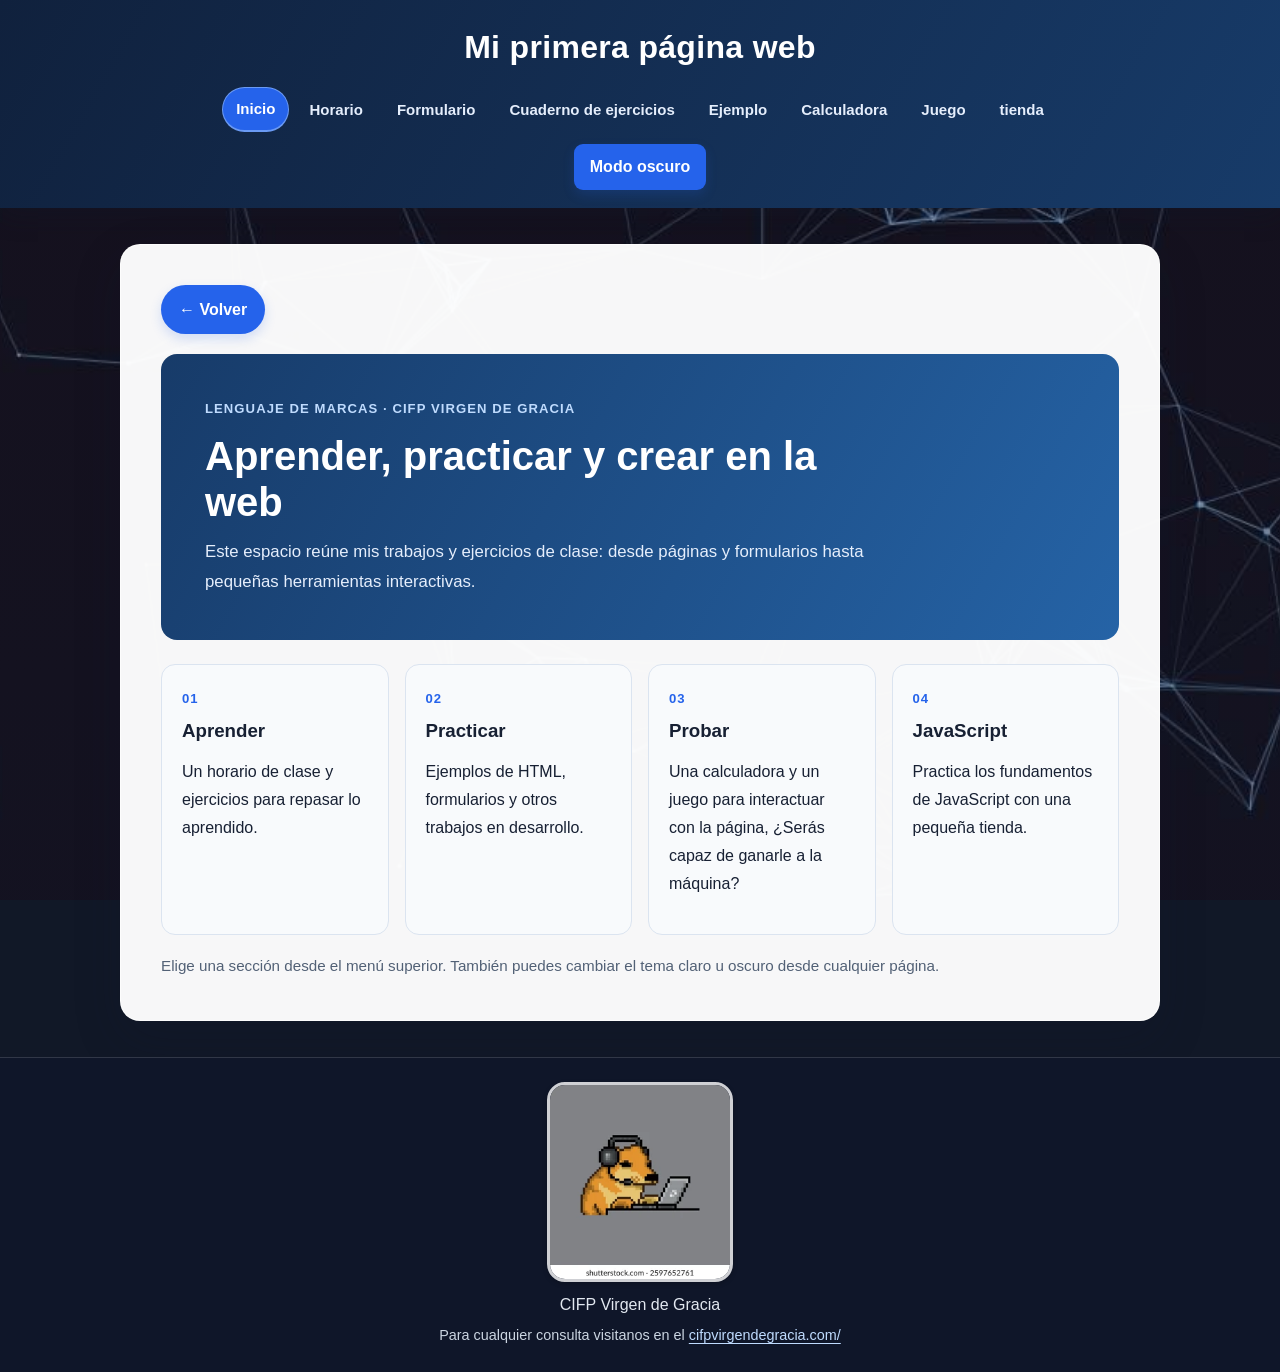
<file: index.html>
<!DOCTYPE html>
<html lang="es">

<head>
    <meta charset="UTF-8">
    <meta name="viewport" content="width=device-width, initial-scale=1.0">
    <title>Indice</title>
    <link id="tema-claro" rel="stylesheet" href="CSS/estilos.css">
    <link id="tema-oscuro" rel="stylesheet" href="CSS/oscuro.css" disabled>
    <script src="js/cambiamodo.js" defer></script>
    <script src="js/volver.js" defer></script>
    <link rel="icon" href="imagenes/favicon.svg" type="image/svg+xml" />
</head>

<body>
    <header>
        <h1>Mi primera página web</h1>
        <nav>
            <a href="index.html" class="activo" aria-current="page">Inicio</a>
            <a href="horario.html">Horario</a>
            <a href="formulario.html">Formulario</a>
            <a href="cuadernoejercicios.html">Cuaderno de ejercicios</a>
            <a href="ejemplo.html">Ejemplo</a>
            <a href="calculadora.html">Calculadora</a>
            <a href="PiedraPapelTijera.html">Juego</a>
            <a href="tienda.html">tienda</a>
        </nav>
        <button type="button" class="theme-toggle" data-cambiar-tema aria-pressed="false">Modo oscuro</button>
    </header>
    <main>
        <section class="inicio-portada">
            <p class="inicio-etiqueta">Lenguaje de marcas · CIFP Virgen de Gracia</p>
            <h2>Aprender, practicar y crear en la web</h2>
            <p>Este espacio reúne mis trabajos y ejercicios de clase: desde páginas y formularios hasta pequeñas
                herramientas interactivas.</p>
        </section>
        <section class="inicio-secciones" aria-label="Qué encontrarás en la página">
            <article class="inicio-area">
                <span class="inicio-numero">01</span>
                <h3>Aprender</h3>
                <p>Un horario de clase y ejercicios para repasar lo aprendido.</p>
            </article>
            <article class="inicio-area">
                <span class="inicio-numero">02</span>
                <h3>Practicar</h3>
                <p>Ejemplos de HTML, formularios y otros trabajos en desarrollo.</p>
            </article>
            <article class="inicio-area">
                <span class="inicio-numero">03</span>
                <h3>Probar</h3>
                <p>Una calculadora y un juego para interactuar con la página, ¿Serás capaz de ganarle a la máquina?</p>
            </article>
            <article class="inicio-area">
                <span class="inicio-numero">04</span>
                <h3>JavaScript</h3>
                <p>Practica los fundamentos de JavaScript con una pequeña tienda.</p>
            </article>
        </section>
        <p class="inicio-nota">Elige una sección desde el menú superior. También puedes cambiar el tema claro u oscuro
            desde cualquier página.</p>
    </main>
    <footer>

        <img src="imagenes/Perro informatico.webp" alt="Imagen de un perro Informático">

        <p>CIFP Virgen de Gracia</p>

        <address>
            Para cualquier consulta visitanos en el <a href="https://cifpvirgendegracia.com/"
                target="_blank">cifpvirgendegracia.com/</a>
        </address>


    </footer>

</body>

</html>
</file>
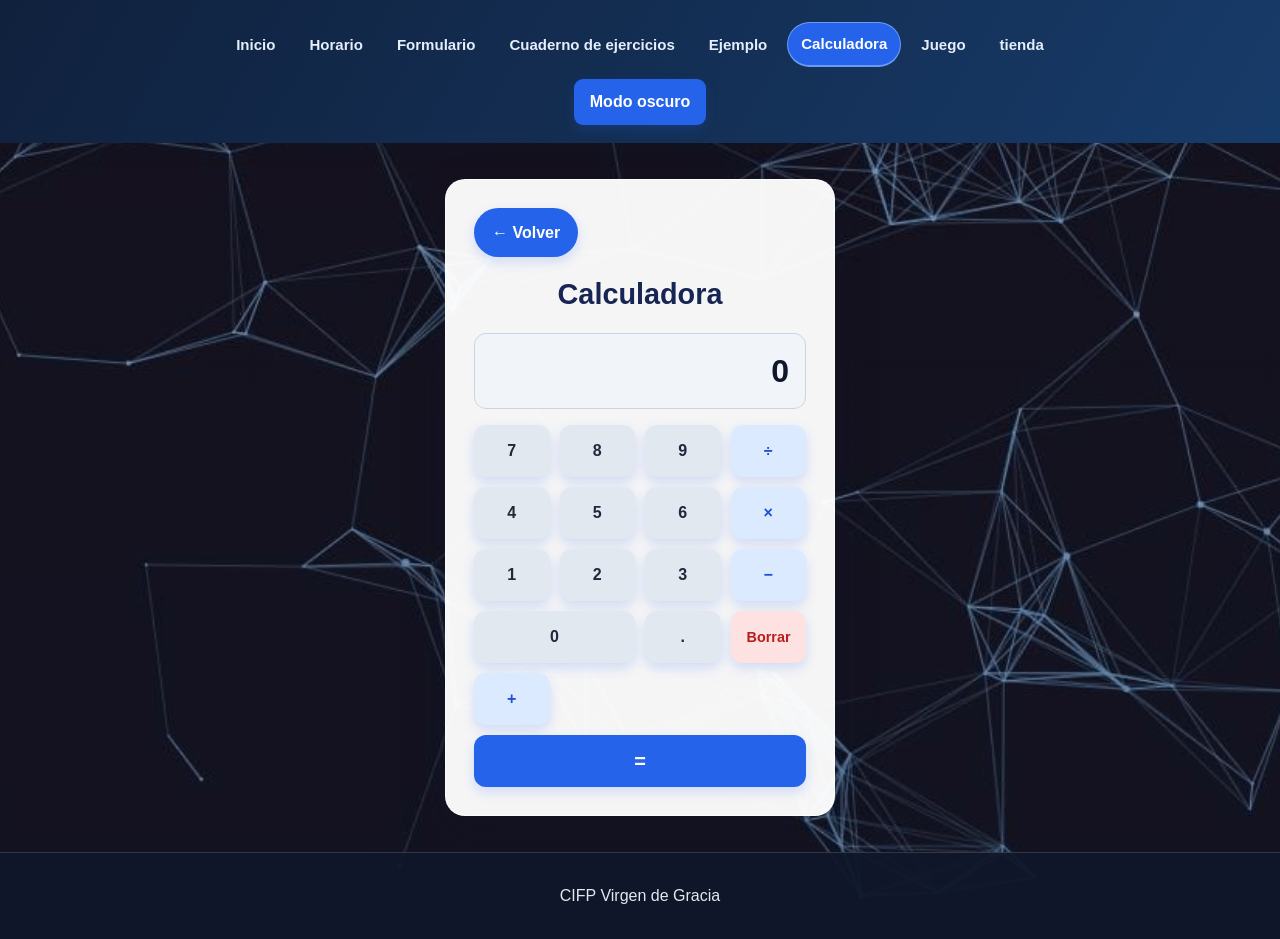
<file: calculadora.html>
<!DOCTYPE html>
<html lang="es">

<head>
    <meta charset="UTF-8" />
    <meta name="viewport" content="width=device-width, initial-scale=1.0" />
    <title>Calculadora</title>
    <link rel="icon" href="imagenes/favicon.svg" type="image/svg+xml">
    <script src="js/calculadora.js" defer></script>
    <link id="tema-claro" rel="stylesheet" href="CSS/estilos.css">
    <link id="tema-oscuro" rel="stylesheet" href="CSS/oscuro.css" disabled>
    <script src="js/cambiamodo.js" defer></script>
    <script src="js/volver.js" defer></script>

</head>

<body>
    <header>
        <nav>
            <a href="index.html">Inicio</a>
            <a href="horario.html">Horario</a>
            <a href="formulario.html">Formulario</a>
            <a href="cuadernoejercicios.html">Cuaderno de ejercicios</a>
            <a href="ejemplo.html">Ejemplo</a>
            <a href="calculadora.html" class="activo" aria-current="page">Calculadora</a>
            <a href="PiedraPapelTijera.html">Juego</a>
            <a href="tienda.html">tienda</a>
        </nav>
        <button type="button" class="theme-toggle" data-cambiar-tema aria-pressed="false">Modo oscuro</button>
    </header>
    <main class="calculadora">
        <h1>Calculadora</h1>
        <input id="pantalla" class="calculadora-pantalla" type="text" value="0" aria-label="Pantalla de la calculadora"
            readonly>
        <div class="calculadora-teclas">
            <button type="button" data-digit="7">7</button>
            <button type="button" data-digit="8">8</button>
            <button type="button" data-digit="9">9</button>
            <button type="button" data-operator="/">÷</button>
            <button type="button" data-digit="4">4</button>
            <button type="button" data-digit="5">5</button>
            <button type="button" data-digit="6">6</button>
            <button type="button" data-operator="*">×</button>
            <button type="button" data-digit="1">1</button>
            <button type="button" data-digit="2">2</button>
            <button type="button" data-digit="3">3</button>
            <button type="button" data-operator="-">−</button>
            <button type="button" data-digit="0" class="calculadora-cero">0</button>
            <button type="button" data-action="decimal">.</button>
            <button type="button" data-action="clear">Borrar</button>
            <button type="button" data-operator="+">+</button>
            <button type="button" data-action="equals" class="calculadora-igual">=</button>
        </div>
    </main>
    <footer>
        <p>CIFP Virgen de Gracia</p>
    </footer>
</body>

</html>
</file>
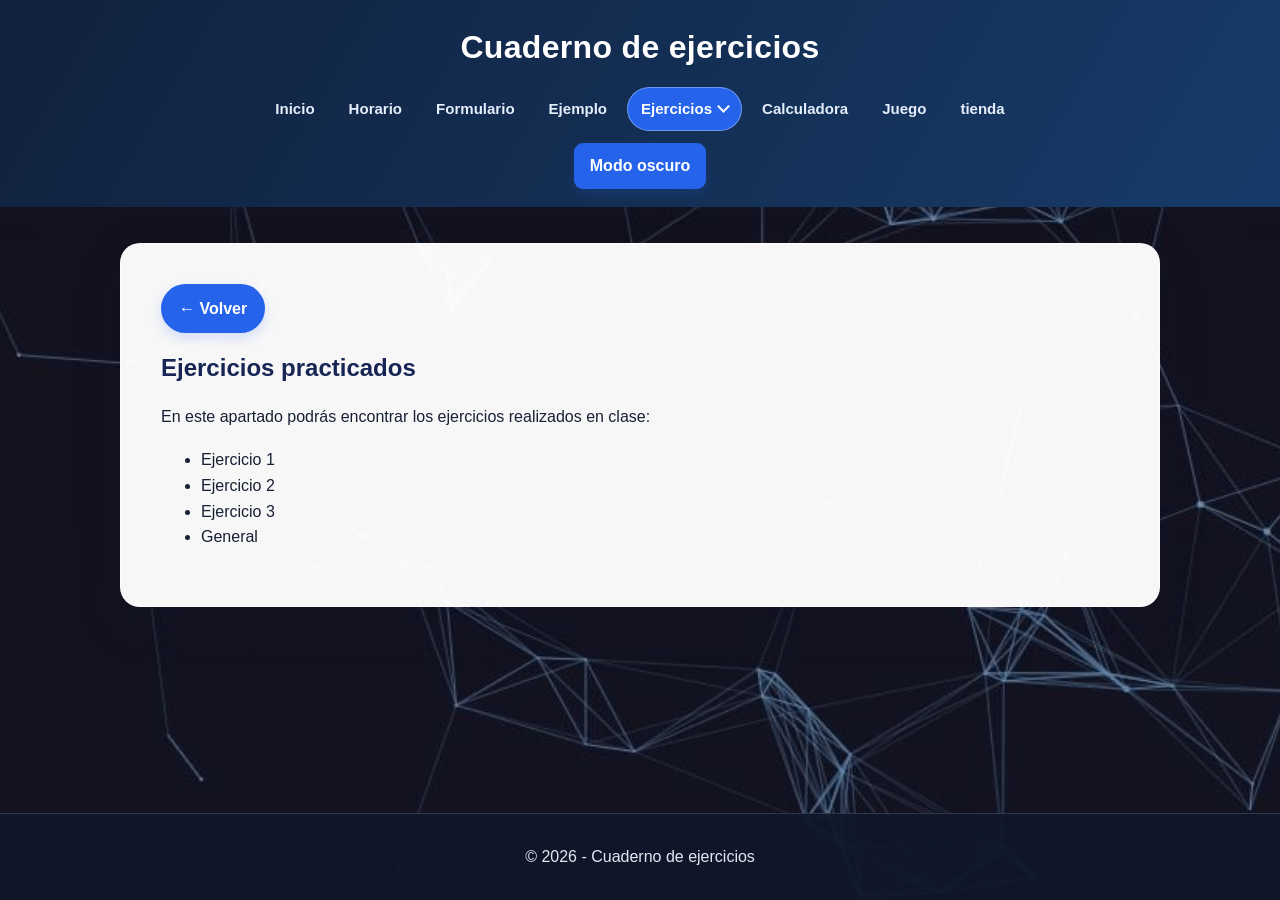
<file: cuadernoejercicios.html>
<!DOCTYPE html>
<html lang="es">

<head>
    <meta charset="UTF-8">
    <meta name="viewport" content="width=device-width, initial-scale=1.0">
    <title>Cuaderno de ejercicios</title>
    <link id="tema-claro" rel="stylesheet" href="CSS/estilos.css">
    <link id="tema-oscuro" rel="stylesheet" href="CSS/oscuro.css" disabled>
    <script src="js/cambiamodo.js" defer></script>
    <script src="js/volver.js" defer></script>
    <link rel="icon" href="imagenes/favicon.svg" type="image/svg+xml" />
</head>

<body>
    <header>
        <h1>Cuaderno de ejercicios</h1>
        <nav>
            <a href="index.html">Inicio</a>
            <a href="horario.html">Horario</a>
            <a href="formulario.html">Formulario</a>
            <a href="ejemplo.html">Ejemplo</a>
            <details class="dropdown">
                <summary class="dropbtn activo">Ejercicios</summary>
                <ul class="submenu">
                    <li><a href="ejercicio1.html">Ejercicio 1</a></li>
                    <li><a href="ejercicio2.html">Ejercicio 2</a></li>
                    <li><a href="ejercicio3.html">Ejercicio 3</a></li>
                </ul>
            </details>
            <a href="calculadora.html">Calculadora</a>
            <a href="PiedraPapelTijera.html">Juego</a>
            <a href="tienda.html">tienda</a>
        </nav>
        <button type="button" class="theme-toggle" data-cambiar-tema aria-pressed="false">Modo oscuro</button>
    </header>

    <main>
        <h2>Ejercicios practicados</h2>
        <p>En este apartado podrás encontrar los ejercicios realizados en clase:</p>
        <ul>
            <li>Ejercicio 1</li>
            <li>Ejercicio 2</li>
            <li>Ejercicio 3</li>
            <li>General</li>
        </ul>
    </main>

    <footer>
        <p>© 2026 - Cuaderno de ejercicios</p>
    </footer>
</body>

</html>
</file>
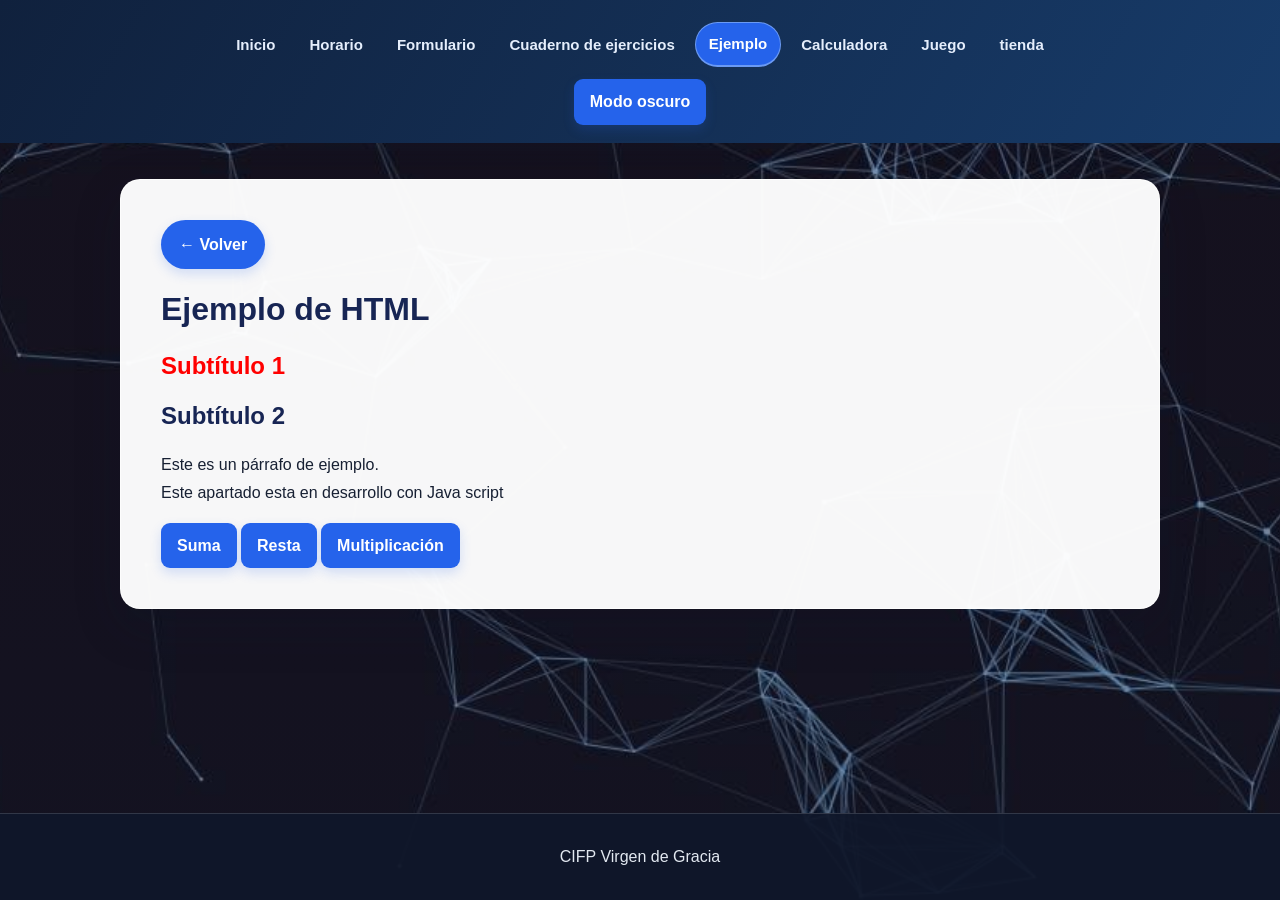
<file: ejemplo.html>
<!DOCTYPE html>
<html lang="es">
    <head>
        <meta charset="UTF-8" />
        <meta name="viewport" content="width=device-width, initial-scale=1.0" />
        <title>Ejemplo de HTML</title>
        <link id="tema-claro" rel="stylesheet" href="CSS/estilos.css">
        <link id="tema-oscuro" rel="stylesheet" href="CSS/oscuro.css" disabled>
        <script src="js/cambiamodo.js" defer></script>
        <script src="js/volver.js" defer></script>
        <script src="js/script.js" defer></script>
        <link rel="icon" href="imagenes/favicon.svg" type="image/svg+xml" />
    </head>

<body>
    <header>
        <nav>
            <a href="index.html">Inicio</a>
            <a href="horario.html">Horario</a>
            <a href="formulario.html">Formulario</a>
            <a href="cuadernoejercicios.html">Cuaderno de ejercicios</a>
            <a href="ejemplo.html" class="activo" aria-current="page">Ejemplo</a>
            <a href="calculadora.html">Calculadora</a>
            <a href="PiedraPapelTijera.html">Juego</a>
            <a href="tienda.html">tienda</a>
        </nav>
        <button type="button" class="theme-toggle" data-cambiar-tema aria-pressed="false">Modo oscuro</button>
    </header>
    <main>
        <h1>Ejemplo de HTML</h1>

        <h2 class="pimiento">Subtítulo 1</h2>
        <h2>Subtítulo 2</h2>

        <p>Este es un párrafo de ejemplo.<br />
        Este apartado esta en desarrollo con Java script</p>


        <button onclick="suma()">Suma</button>
        <button onclick="resta()">Resta</button>
        <button onclick="multiplicacion()">Multiplicación</button>
    </main>

    <footer>
        <p>CIFP Virgen de Gracia</p>
    </footer>
</body>

</html>
</file>
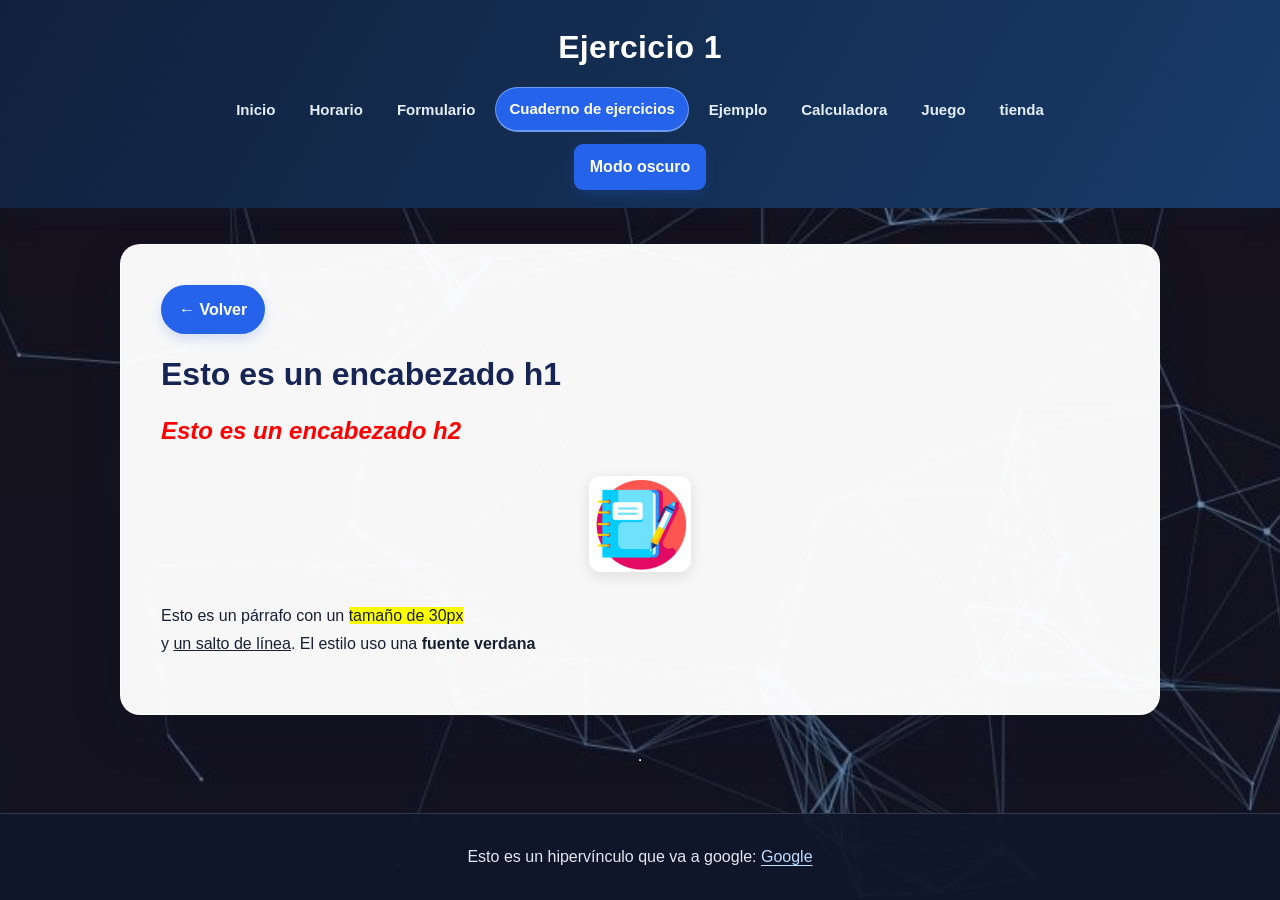
<file: ejercicio1.html>
<!DOCTYPE html>
<html lang="es">
    <head>
        <meta charset="UTF-8" />
        <meta name="viewport" content="width=device-width, initial-scale=1.0" />
        <title>Ejercicio 1</title>
        <link id="tema-claro" rel="stylesheet" href="CSS/estilos.css">
        <link id="tema-oscuro" rel="stylesheet" href="CSS/oscuro.css" disabled>
        <script src="js/cambiamodo.js" defer></script>
        <script src="js/volver.js" defer></script>
        <link rel="icon" href="imagenes/favicon.svg" type="image/svg+xml" />
    </head>
    <body>
        <header>
            <h1>Ejercicio 1</h1>
            <nav>
                <a href="index.html">Inicio</a>
                <a href="horario.html">Horario</a>
                <a href="formulario.html">Formulario</a>
                <a href="cuadernoejercicios.html" class="activo">Cuaderno de ejercicios</a>
                <a href="ejemplo.html">Ejemplo</a>
                <a href="calculadora.html">Calculadora</a>
                <a href="PiedraPapelTijera.html">Juego</a>
                <a href="tienda.html">tienda</a>
            </nav>
            <button type="button" class="theme-toggle" data-cambiar-tema aria-pressed="false">Modo oscuro</button>
            
        </header>

        <main>
            <h1>Esto es un encabezado h1</h1>
            <h2 style="color: red; font-style: italic;">Esto es un encabezado h2</h2>
            <img src="imagenes/libro.png" alt="Imagen de un libro">
            
            <p>Esto es un párrafo con un <span class="resaltado">tamaño de 30px</span><br />
             y <u>un salto de línea</u>. El estilo uso una <b>fuente verdana</b></p>
        </main>
        
        <hr>

        <footer>

            <p> Esto es un hipervínculo que va a google: <a href="https://www.google.com">Google</a></p>

        </footer>





    </body>







</html>
</file>
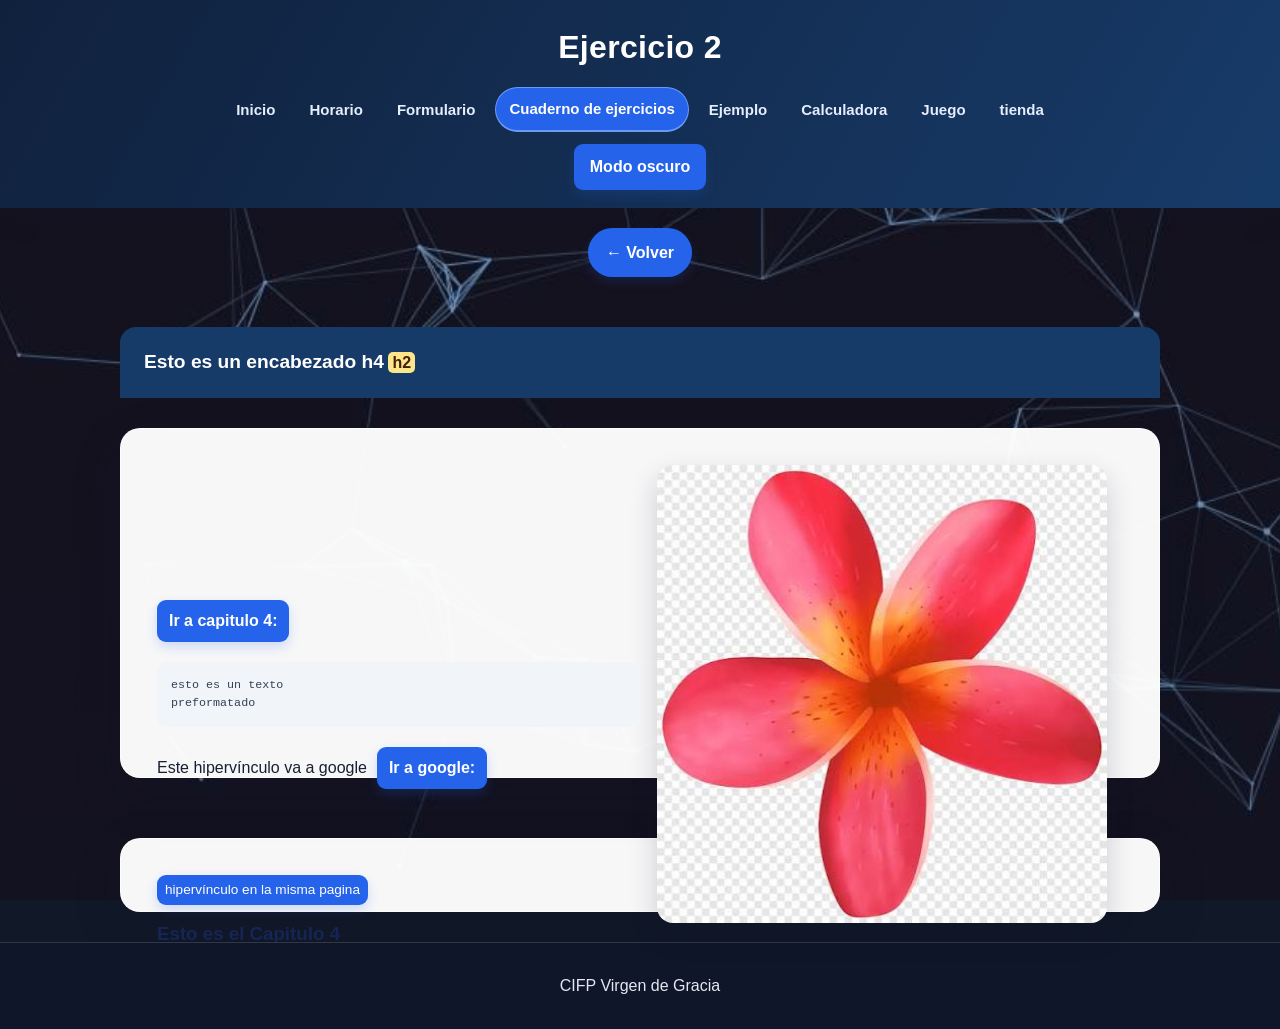
<file: ejercicio2.html>
<!DOCTYPE html>
<html lang="es">
<head>
        <meta charset="UTF-8" />
        <meta name="viewport" content="width=device-width, initial-scale=1.0" />
        <title>Ejercicio 2</title>
        <link id="tema-claro" rel="stylesheet" href="CSS/estilos.css">
        <link id="tema-oscuro" rel="stylesheet" href="CSS/oscuro.css" disabled>
        <script src="js/cambiamodo.js" defer></script>
        <script src="js/volver.js" defer></script>
        <link rel="icon" href="imagenes/favicon.svg" type="image/svg+xml" />
    </head>
<body>
    <header>
        <h1>Ejercicio 2</h1>
        <nav>
            <a href="index.html">Inicio</a>
            <a href="horario.html">Horario</a>
            <a href="formulario.html">Formulario</a>
            <a href="cuadernoejercicios.html" class="activo">Cuaderno de ejercicios</a>
            <a href="ejemplo.html">Ejemplo</a>
            <a href="calculadora.html">Calculadora</a>
            <a href="PiedraPapelTijera.html">Juego</a>
            <a href="tienda.html">tienda</a>
        </nav>
        <button type="button" class="theme-toggle" data-cambiar-tema aria-pressed="false">Modo oscuro</button>
    </header>
    <div class="header-container">
        <span class="red-text">Esto es un encabezado h4</span> 
        <span class="yellow-highlight">h2</span>
    </div>

    
    <div class="main-content">
    
        <div class="left-section">
            <a href="#capitulo4" class="btn-yellow">Ir a capitulo 4:</a>
            
            <pre class="preformatted-text">esto es un texto
preformatado</pre>
            
            <div class="google-link-container">
                <span>Este hipervínculo va a google</span>
                <a href="https://www.google.com" target="_blank" class="btn-yellow">Ir a google:</a>
            </div>
        </div>

        
        <div class="right-section">
            <img src="imagenes/flor.jpg" alt="Flor colorida" class="flower-img">
        </div>
    </div>


    <div id="capitulo4" class="bottom-section">
        <a href="#" class="btn-white">hipervínculo en la misma pagina</a>
        <h3 class="chapter-title">Esto es el Capitulo 4</h3>
    </div>
    <footer>
        <p>CIFP Virgen de Gracia</p>
    </footer>
</body>
</html>
</file>
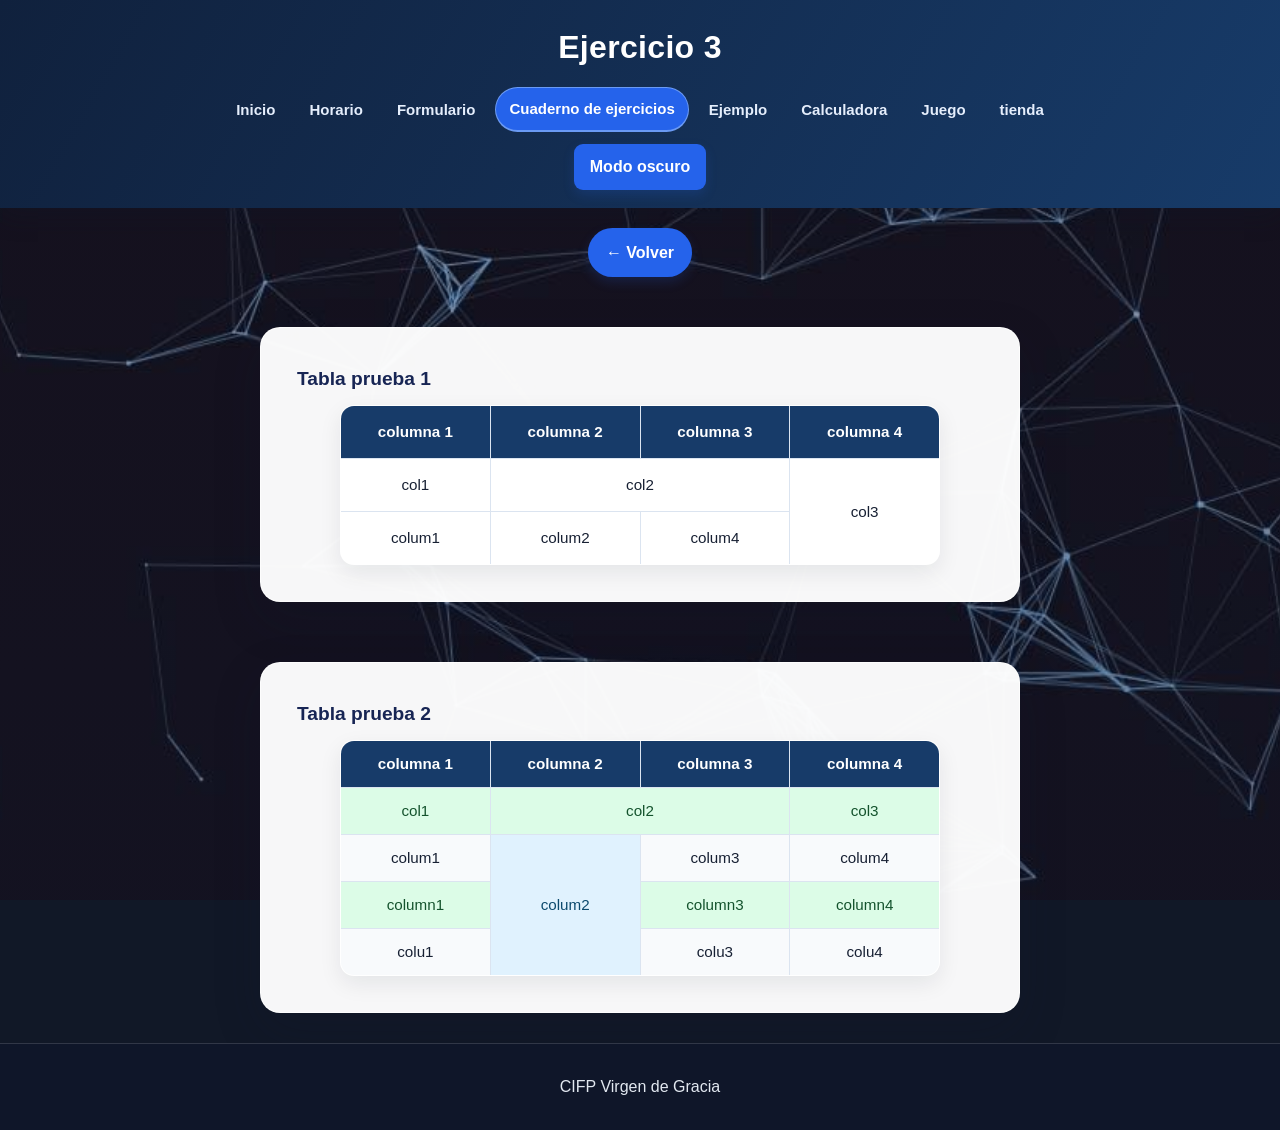
<file: ejercicio3.html>
<!DOCTYPE html>
<html lang="es">
<head>
    <meta charset="UTF-8">
    <meta name="viewport" content="width=device-width, initial-scale=1.0">
    <title>Ejercicio 3</title>
    <link rel="icon" href="imagenes/favicon.svg" type="image/svg+xml" />
    <link id="tema-claro" rel="stylesheet" href="CSS/estilos.css">
    <link id="tema-oscuro" rel="stylesheet" href="CSS/oscuro.css" disabled>
    <script src="js/cambiamodo.js" defer></script>
    <script src="js/volver.js" defer></script>
</head>
<body>
    <header>
        <h1>Ejercicio 3</h1>
        <nav>
            <a href="index.html">Inicio</a>
            <a href="horario.html">Horario</a>
            <a href="formulario.html">Formulario</a>
            <a href="cuadernoejercicios.html" class="activo">Cuaderno de ejercicios</a>
            <a href="ejemplo.html">Ejemplo</a>
            <a href="calculadora.html">Calculadora</a>
            <a href="PiedraPapelTijera.html">Juego</a>
            <a href="tienda.html">tienda</a>
        </nav>
        <button type="button" class="theme-toggle" data-cambiar-tema aria-pressed="false">Modo oscuro</button>
    </header>

    <div class="table-container">
        <p class="table-title">Tabla prueba 1</p>
        <table class="tabla-1">
            
            <tr>
                <th>columna 1</th>
                <th>columna 2</th>
                <th>columna 3</th>
                <th>columna 4</th>
            </tr>
            
            <tr>
                <td>col1</td>
                <!-- colspan="2" para ocupar columna 2 y 3 -->
                <td colspan="2">col2</td>
                <!-- rowspan="3" para ocupar 3 filas hacia abajo -->
                <td rowspan="3" class="align-center">col3</td>
            </tr>
            <!-- Tercera fila -->
            <tr>
                <td>colum1</td>
                <td>colum2</td>
                <td>colum4</td>
            </tr>
            <!-- Cuarta fila (opcional para mantener estructura si hace falta, o integrada en celdas) -->
        </table>
    </div>

    <div class="table-container">
        <p class="table-title">Tabla prueba 2</p>
        <table class="tabla-2">
        
            <tr>
                <th>columna 1</th>
                <th>columna 2</th>
                <th>columna 3</th>
                <th>columna 4</th>
            </tr>
            <!-- Fila 2 -->
            <tr>
                <td class="verde">col1</td>
                <!-- colspan="2" para ocupar columna 2 y 3 -->
                <td colspan="2" class="verde">col2</td>
                <td class="verde">col3</td>
            </tr>
            <!-- Fila 3 -->
            <tr>
                <td>colum1</td>
                <!-- rowspan="3" para ocupar 3 filas (Fila 3, 4 y 5) -->
                <td rowspan="3" class="centro-vertical">colum2</td>
                <td>colum3</td>
                <td>colum4</td>
            </tr>
            <!-- Fila 4 -->
            <tr>
                <td class="verde">column1</td>
                <!-- La celda colum2 ya ocupa esta fila gracias al rowspan anterior -->
                <td class="verde">column3</td>
                <td class="verde">column4</td>
            </tr>
            <!-- Fila 5 -->
            <tr>
                <td>colu1</td>
                <!-- La celda colum2 ya ocupa esta fila también -->
                <td>colu3</td>
                <td>colu4</td>
            </tr>
        </table>
    </div>

    <footer>
        <p>CIFP Virgen de Gracia</p>
    </footer>
</body>
</html>
</file>
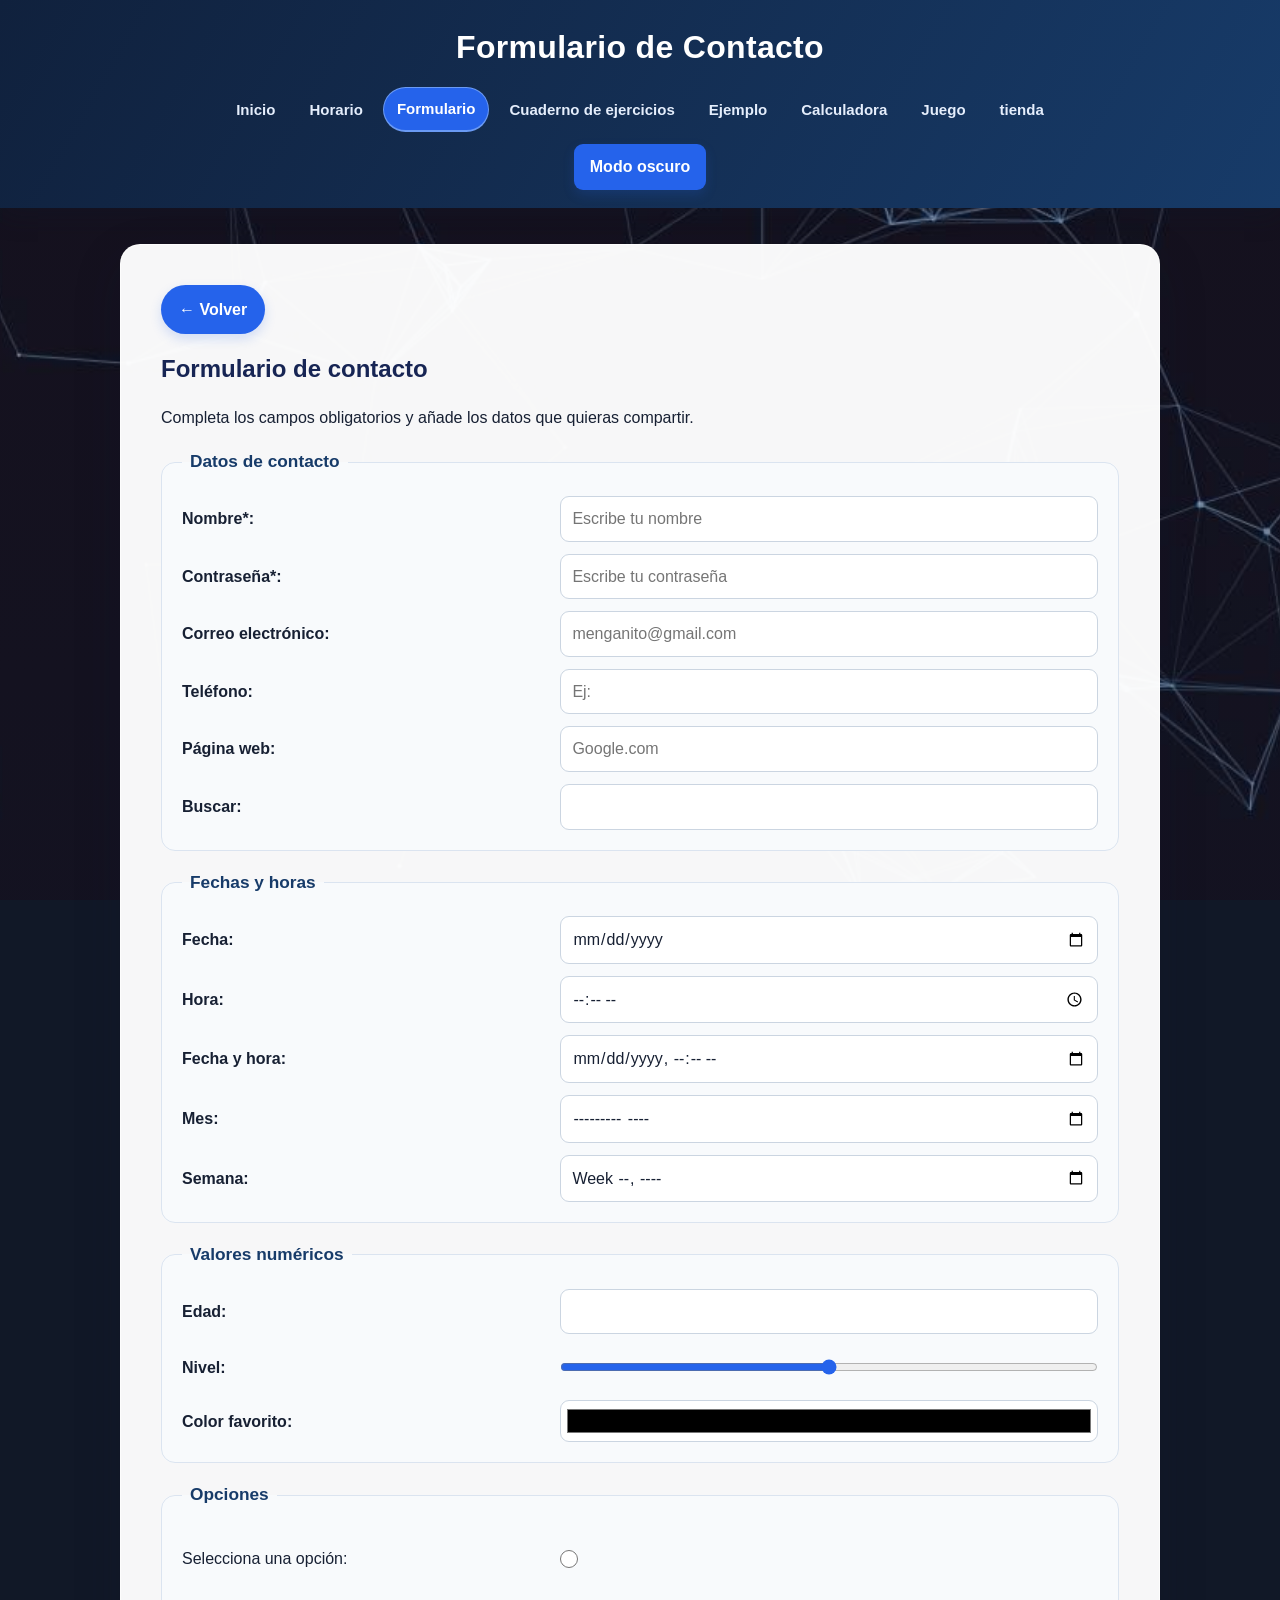
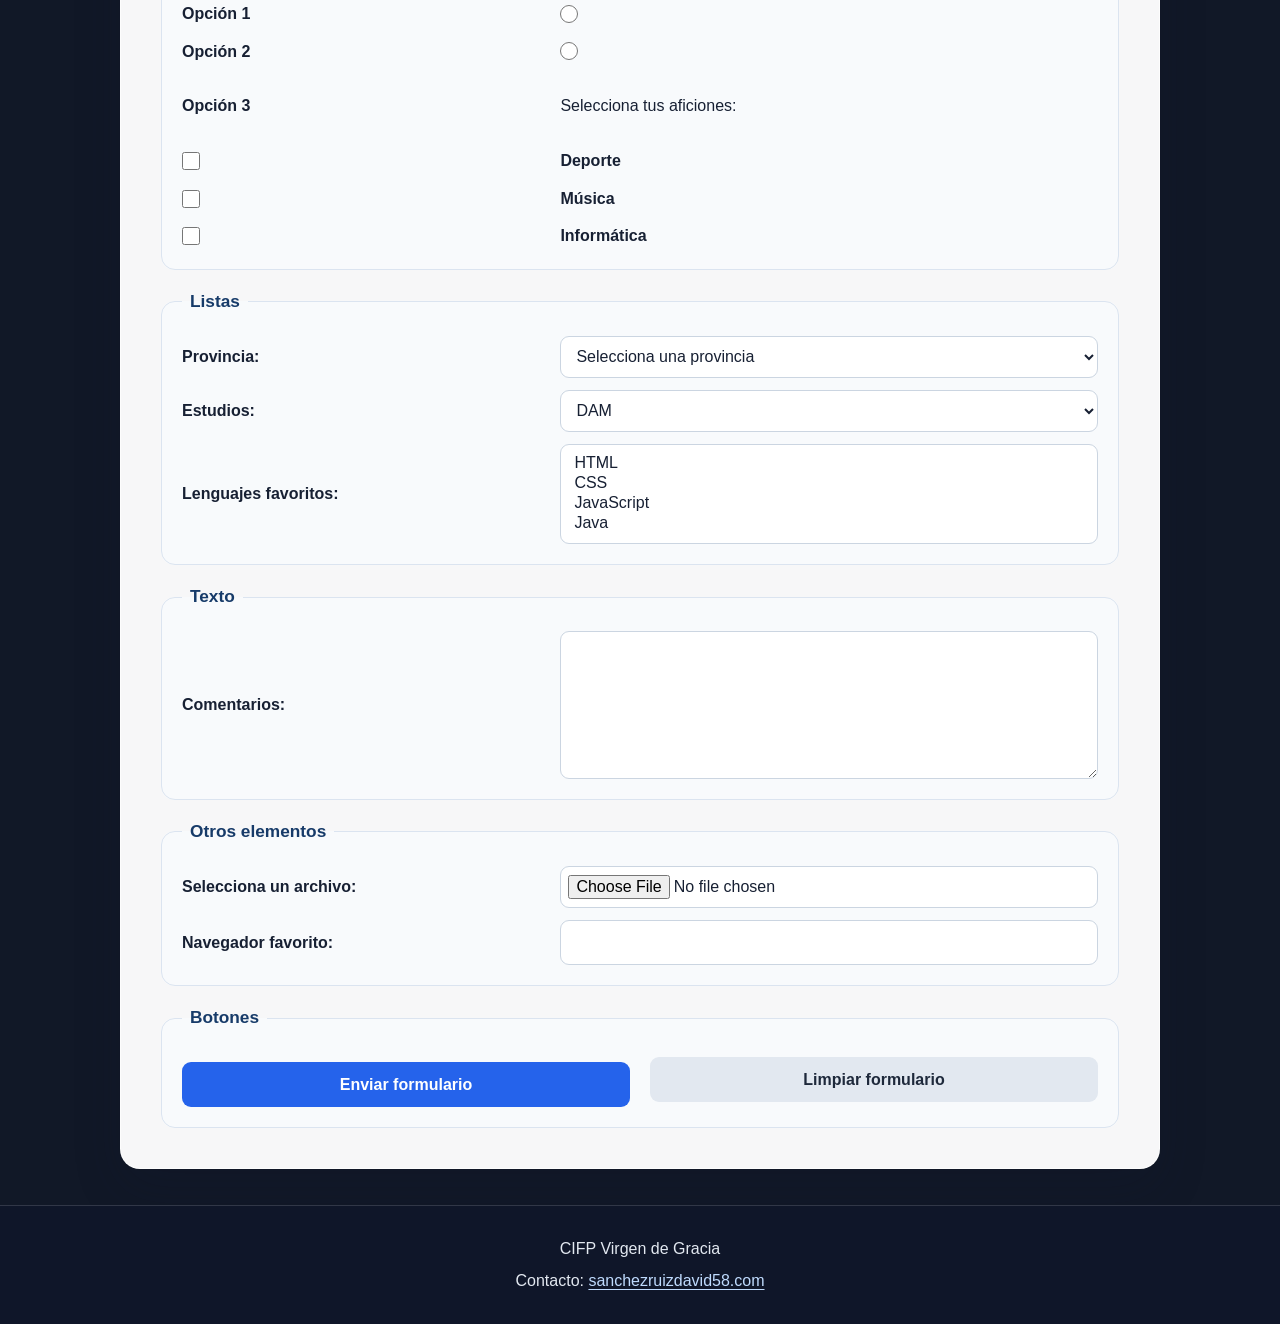
<file: formulario.html>
<!DOCTYPE html>
<html lang="es">

<head>
  <meta charset="UTF-8">
  <meta name="viewport" content="width=device-width, initial-scale=1.0">
  <title>Formulario</title>
  <link id="tema-claro" rel="stylesheet" href="CSS/estilos.css">
  <link id="tema-oscuro" rel="stylesheet" href="CSS/oscuro.css" disabled>
  <script src="js/cambiamodo.js" defer></script>
  <script src="js/volver.js" defer></script>
  <link rel="icon" href="imagenes/favicon.svg" type="image/svg+xml" />
</head>

<body>
  <header>
    <h1>Formulario de Contacto</h1>
    <nav>
      <a href="index.html">Inicio</a>
      <a href="horario.html">Horario</a>
      <a href="formulario.html" class="activo" aria-current="page">Formulario</a>
      <a href="cuadernoejercicios.html">Cuaderno de ejercicios</a>
      <a href="ejemplo.html">Ejemplo</a>
      <a href="calculadora.html">Calculadora</a>
      <a href="PiedraPapelTijera.html">Juego</a>
      <a href="tienda.html">tienda</a>
    </nav>
    <button type="button" class="theme-toggle" data-cambiar-tema aria-pressed="false">Modo oscuro</button>
  </header>
  <main>
    <h2>Formulario de contacto</h2>
    <p>Completa los campos obligatorios y añade los datos que quieras compartir.</p>
    <form>
      <fieldset>
        <legend>Datos de contacto</legend>

        <label for="nombre">Nombre*:</label>
        <input type="text" id="nombre" name="nombre" placeholder="Escribe tu nombre" required />
        <br />

        <!-- PASSWORD -->
        <label for="password">Contraseña*:</label>
        <input type="password" id="password" name="password" placeholder="Escribe tu contraseña" required />
        <br />

        <!-- EMAIL -->
        <label for="email">Correo electrónico:</label>
        <input type="email" id="email" name="email" placeholder="menganito@gmail.com" required />
        <br />

        <!-- TEL -->
        <label for="telefono">Teléfono:</label>
        <input type="tel" id="telefono" name="telefono" placeholder="Ej:" required />
        <br />

        <!-- URL -->
        <label for="web">Página web:</label>
        <input type="url" id="web" name="web" placeholder="Google.com" required />
        <br />

        <!-- SEARCH -->
        <label for="buscar">Buscar:</label>
        <input type="search" id="buscar" name="buscar" />
        <br />
      </fieldset>

      <fieldset>
        <legend>Fechas y horas</legend>

        <!-- DATE -->
        <label for="fecha">Fecha:</label>
        <input type="date" id="fecha" name="fecha" />
        <br />

        <!-- TIME -->
        <label for="hora">Hora:</label>
        <input type="time" id="hora" name="hora" />
        <br />

        <!-- DATETIME-LOCAL -->
        <label for="fechaHora">Fecha y hora:</label>
        <input type="datetime-local" id="fechaHora" name="fechaHora" />
        <br />

        <!-- MONTH -->
        <label for="mes">Mes:</label>
        <input type="month" id="mes" name="mes" />
        <br />

        <!-- WEEK -->
        <label for="semana">Semana:</label>
        <input type="week" id="semana" name="semana" />
        <br />
      </fieldset>

      <fieldset>
        <legend>Valores numéricos</legend>

        <!-- NUMBER -->
        <label for="edad">Edad:</label>
        <input type="number" id="edad" name="edad" min="0" max="120" step="1" />
        <br />

        <!-- RANGE -->
        <label for="valor">Nivel:</label>
        <input type="range" id="valor" name="valor" min="0" max="100" />
        <br />

        <!-- COLOR -->
        <label for="color">Color favorito:</label>
        <input type="color" id="color" name="color" />
        <br />
      </fieldset>

      <fieldset>
        <legend>Opciones</legend>

        <!-- RADIO -->
        <p>Selecciona una opción:</p>
        <input type="radio" id="opcion1" name="opcion" value="1" />
        <label for="opcion1">Opción 1</label>
        <br />

        <input type="radio" id="opcion2" name="opcion" value="2" />
        <label for="opcion2">Opción 2</label>
        <br />

        <input type="radio" id="opcion3" name="opcion" value="3" />
        <label for="opcion3">Opción 3</label>
        <br />
        <br />
        <!-- CHECKBOX -->
        <p>Selecciona tus aficiones:</p>
        <input type="checkbox" id="deporte" name="aficiones" value="deporte" />

        <label for="deporte">Deporte</label>
        <br />
        <input type="checkbox" id="musica" name="aficiones" value="musica" />
        <label for="musica">Música</label>
        <br />
        <input type="checkbox" id="informatica" name="aficiones" value="informatica" />

        <label for="informatica">Informática</label>
      </fieldset>

      <fieldset>
        <legend>Listas</legend>

        <!-- SELECT -->
        <label for="provincia">Provincia:</label>
        <select id="provincia" name="provincia">
          <option value="">Selecciona una provincia</option>
          <option value="cordoba">Córdoba</option>
          <option value="ciudad_real">Ciudad Real</option>
          <option value="toledo">Toledo</option>
          <option value="jaen">Jaén</option>
        </select>
        <br>

        <!-- SELECT CON GRUPOS -->
        <label for="estudios">Estudios:</label>
        <select id="estudios" name="estudios">
          <optgroup label="Informática">
            <option value="dam">DAM</option>
            <option value="daw">DAW</option>
            <option value="asir">ASIR</option>
          </optgroup>

          <optgroup label="Electrónica">
            <option value="teleco">Sistemas de Telecomunicaciones</option>
            <option value="electronica">Electrónica</option>
          </optgroup>
        </select>
        <br>

        <!-- SELECT MULTIPLE -->
        <label for="lenguajes"> Lenguajes favoritos: </label>
        <select id="lenguajes" name="lenguajes" multiple size="4">
          <option value="html">HTML</option>
          <option value="css">CSS</option>
          <option value="javascript">JavaScript</option>
          <option value="java">Java</option>
        </select>
        <br>
      </fieldset>

      <fieldset>
        <legend>Texto</legend>

        <!-- TEXTAREA -->
        <label for="comentarios"> Comentarios: </label>
        <br />
        <textarea id="comentarios" name="comentarios" rows="5" cols="40" placeholder="Escribe aquí tus comentarios">
            </textarea>
        <br>
      </fieldset>

      <fieldset>
        <legend>Otros elementos</legend>

        <!-- FILE -->
        <label for="archivo"> Selecciona un archivo: </label>
        <input type="file" id="archivo" name="archivo" />
        <br>

        <!-- DATALIST -->
        <label for="navegador"> Navegador favorito: </label>
        <input list="navegadores" id="navegador" name="navegador" />

        <datalist id="navegadores">
          <option value="Chrome"></option>
          <option value="Firefox"></option>
          <option value="Edge"></option>
          <option value="Brave"></option>
        </datalist>
        <br>

        <!-- HIDDEN -->
        <input type="hidden" name="id_usuario" value="123" />
      </fieldset>

      <fieldset>
        <legend>Botones</legend>

        <!-- SUBMIT -->
        <input type="submit" value="Enviar formulario" />

        <!-- RESET -->
        <input type="reset" value="Limpiar formulario" />

      </fieldset>
    </form>
  </main>
  <footer>
    <p>CIFP Virgen de Gracia</p>
    <p>Contacto: <a href="sanchezruizdavid58@gmail.com">sanchezruizdavid58.com</p>
  </footer>
</body>

</html>
</file>
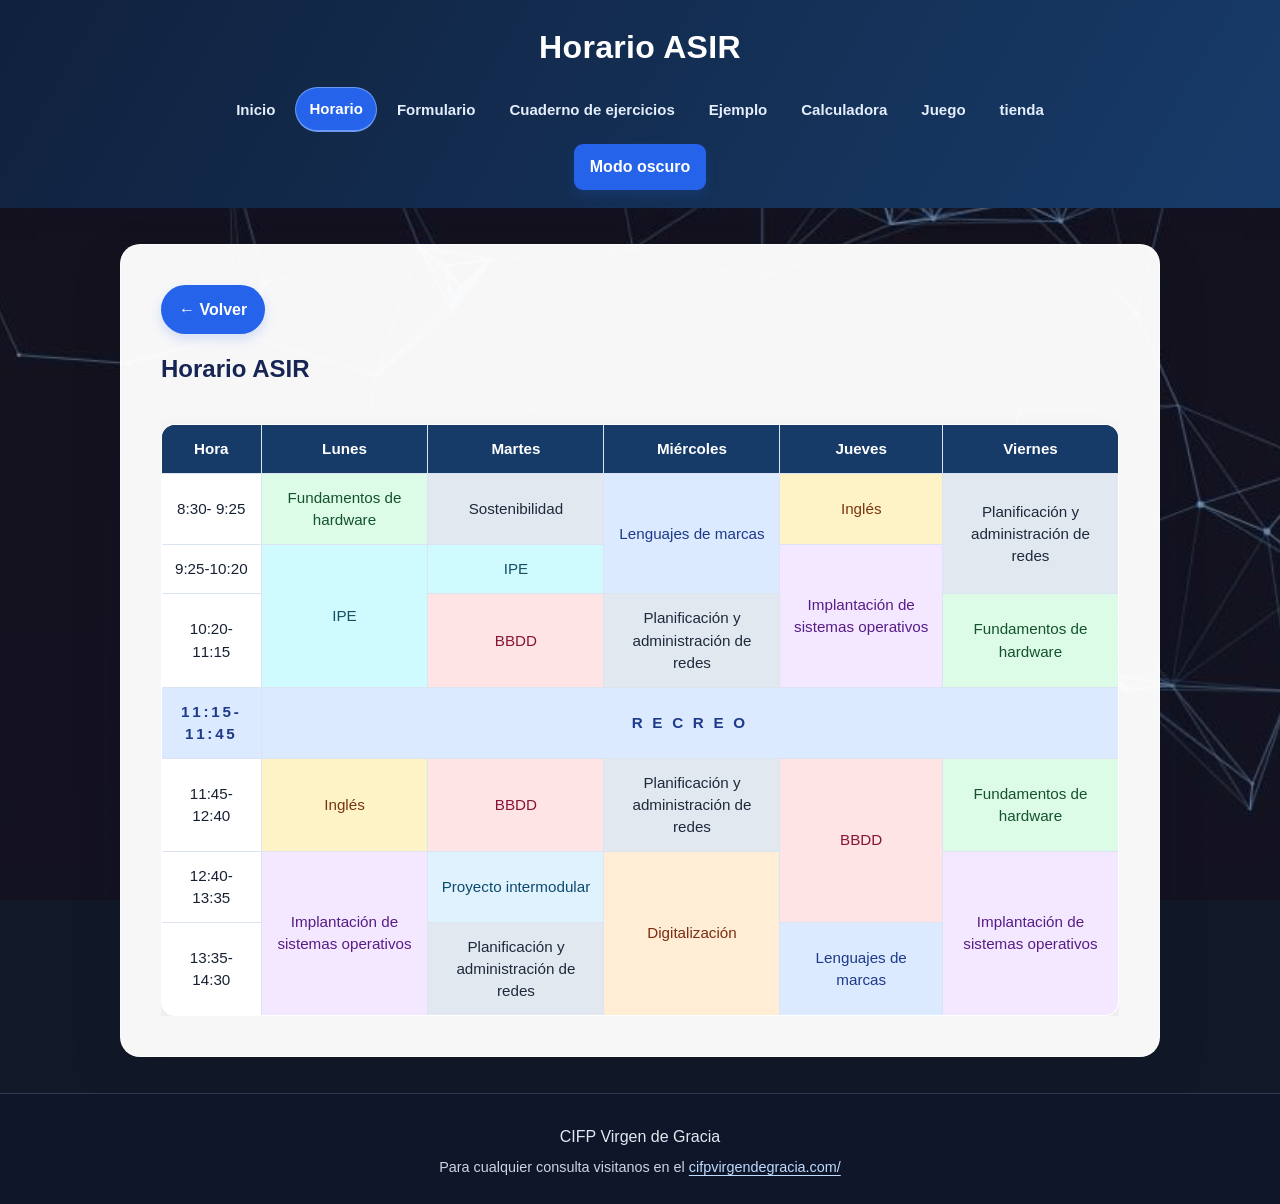
<file: horario.html>
<!DOCTYPE html>
<html lang="es">

<head>
  <meta charset="UTF-8" />
  <meta name="viewport" content="width=device-width, initial-scale=1.0" />

  <title>Horario ASIR</title>

  <link rel="icon" href="imagenes/favicon.svg" type="image/svg+xml" />
  <link id="tema-claro" rel="stylesheet" href="CSS/estilos.css">
  <link id="tema-oscuro" rel="stylesheet" href="CSS/oscuro.css" disabled>
  <script src="js/cambiamodo.js" defer></script>
  <script src="js/volver.js" defer></script>
</head>

<body>
  <!-- HEADER -->
  <header>
    <h1>Horario ASIR</h1>
    <nav>
      <a href="index.html">Inicio</a>
      <a href="horario.html" class="activo" aria-current="page">Horario</a>
      <a href="formulario.html">Formulario</a>
      <a href="cuadernoejercicios.html">Cuaderno de ejercicios</a>
      <a href="ejemplo.html">Ejemplo</a>
      <a href="calculadora.html">Calculadora</a>
      <a href="PiedraPapelTijera.html">Juego</a>
      <a href="tienda.html">tienda</a>
    </nav>
    <button type="button" class="theme-toggle" data-cambiar-tema aria-pressed="false">Modo oscuro</button>
  </header>

  <!-- CONTENIDO -->
  <main>

    <h2>Horario ASIR</h2>
    <div class="tabla-scroll" role="region" aria-label="Horario semanal" tabindex="0">
    <table>
      <thead>
        <!-- 1ª fila (Días de la semana) -->
        <tr>
          <th scope="col">Hora</th>
          <th scope="col">Lunes</th>
          <th scope="col">Martes</th>
          <th scope="col">Miércoles</th>
          <th scope="col">Jueves</th>
          <th scope="col">Viernes</th>
        </tr>
      </thead>

      <tbody>
        <!-- 2º Fila (1ª hora) -->
        <tr>
          <td>8:30- 9:25</td>
          <td class="fdh">Fundamentos de hardware</td>
          <td class="sost">Sostenibilidad</td>
          <td class="ldm" rowspan="2">Lenguajes de marcas</td>
          <td class="Ing">Inglés</td>
          <td class="par" rowspan="2">Planificación y administración de redes</td>
        </tr>

        <!-- 3º Fila (2ª hora) -->
        <tr>
          <td>9:25-10:20</td>
          <td class="fol" rowspan="2">IPE</td>
          <td class="fol">IPE</td>
          <Td class="SOS" rowspan="2">Implantación de sistemas operativos</td>
        </tr>

        <!-- 4º Fila (3ª hora) -->
        <tr>
          <td>10:20-11:15</td>
          <td class="bd">BBDD</td>
          <td class="par">Planificación y administración de redes</td>
          <td class="fdh">Fundamentos de hardware</td>
        </tr>

        <!-- 5º Fila (Recreo) -->
        <tr class="recreo">
          <td>11:15-11:45</td>
          <td colspan="5">R E C R E O</td>
        </tr>

        <!-- 6º Fila (4ª hora) -->
        <tr>
          <td>11:45-12:40</td>

          <td class="Ing">Inglés</td>
          <td class="bd">BBDD</td>
          <td class="par">Planificación y administración de redes</td>
          <td class="bd" rowspan="2">BBDD</td>
          <td class="fdh">Fundamentos de hardware</td>
        </tr>

        <!-- 7º Fila (5ª hora) -->
        <tr>
          <td>12:40-13:35</td>

          <td class="SOS" rowspan="2">Implantación de sistemas operativos</td>
          <td class="pi">Proyecto intermodular</td>
          <td class="dg" rowspan="2">Digitalización</td>
          <td class="SOS" rowspan="2">Implantación de sistemas operativos</td>
        </tr>

        <!-- 8º Fila (6ª hora) -->
        <tr>
          <td>13:35-14:30</td>

          <!-- ya está cubierto por el rowspan de arriba -->
          <td class="par">Planificación y administración de redes</td>
          <!-- ya está cubierto por el rowspan de arriba -->
          <td class="ldm">Lenguajes de marcas</td>
          <!-- ya está cubierto por el rowspan de arriba -->
        </tr>

      </tbody>
    </table>
    </div>
  </main>
  <!-- FOOTER -->
  <footer>
    <div id="footer"></div>
    <p>CIFP Virgen de Gracia</p>

    <address>
      Para cualquier consulta visitanos en el <a href="https://cifpvirgendegracia.com/"
        target="_blank">cifpvirgendegracia.com/</a>
    </address>

  </footer>
</body>

</html>
</file>
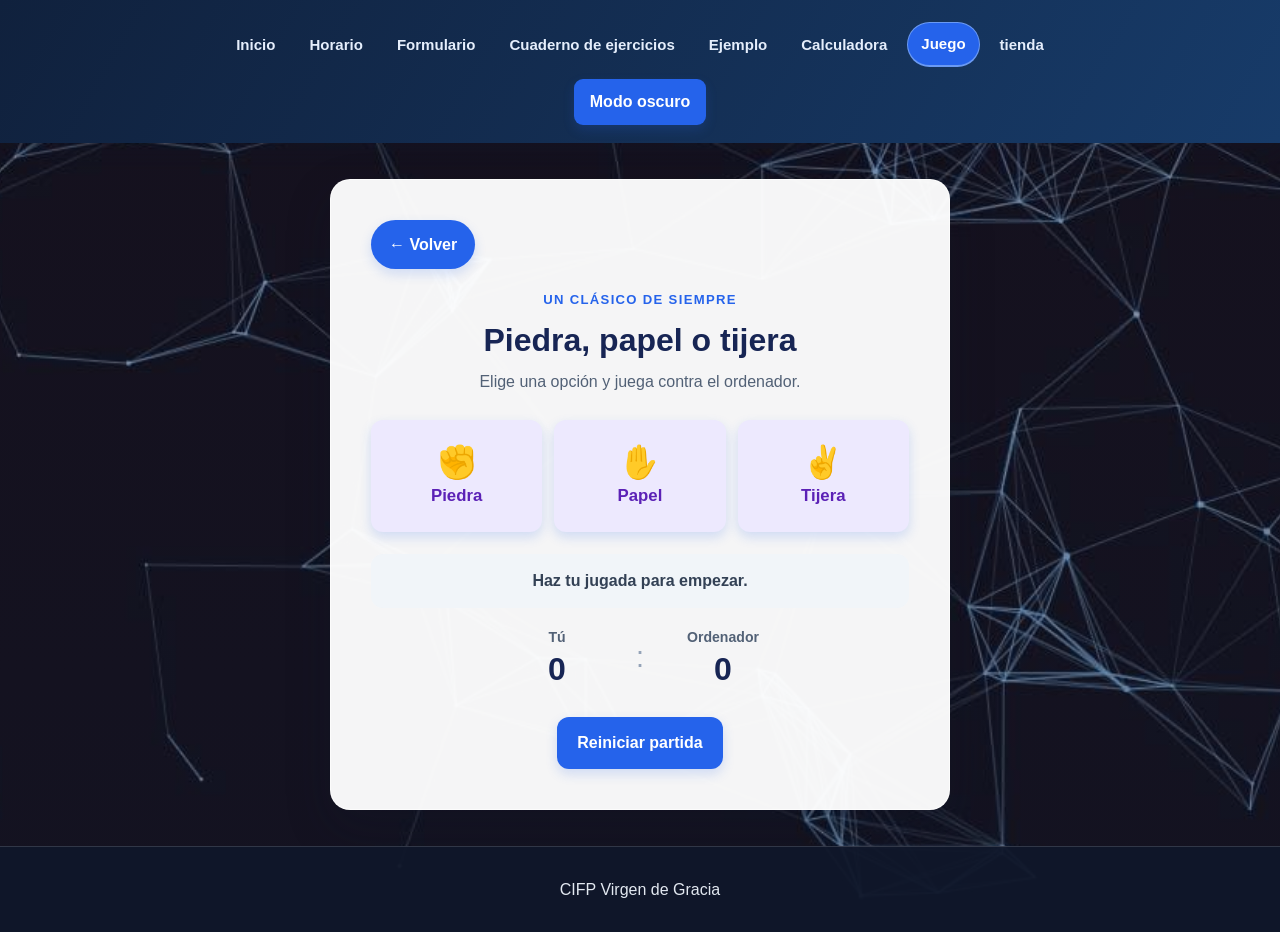
<file: PiedraPapelTijera.html>
<!DOCTYPE html>
<html lang="es">

<head>
    <meta charset="UTF-8">
    <meta name="viewport" content="width=device-width, initial-scale=1.0">
    <title>Piedra, papel o tijera</title>
    <link rel="icon" href="imagenes/favicon.svg" type="image/svg+xml">
    <link id="tema-claro" rel="stylesheet" href="CSS/estilos.css">
    <link id="tema-oscuro" rel="stylesheet" href="CSS/oscuro.css" disabled>
    <script src="js/cambiamodo.js" defer></script>
    <script src="js/volver.js" defer></script>
    <script src="js/juego.js" defer></script>
</head>

<body>
    <header>
        <nav>
            <a href="index.html">Inicio</a>
            <a href="horario.html">Horario</a>
            <a href="formulario.html">Formulario</a>
            <a href="cuadernoejercicios.html">Cuaderno de ejercicios</a>
            <a href="ejemplo.html">Ejemplo</a>
            <a href="calculadora.html">Calculadora</a>
            <a href="PiedraPapelTijera.html" class="activo" aria-current="page">Juego</a>
            <a href="tienda.html">tienda</a>
        </nav>
        <button type="button" class="theme-toggle" data-cambiar-tema aria-pressed="false">Modo oscuro</button>
    </header>
    <main class="juego">
        <p class="juego-etiqueta">Un clásico de siempre</p>
        <h1>Piedra, papel o tijera</h1>
        <p class="juego-introduccion">Elige una opción y juega contra el ordenador.</p>
        <div class="juego-opciones" role="group" aria-label="Elige tu jugada">
            <button type="button" data-eleccion="piedra">
                <span class="juego-icono" aria-hidden="true">✊</span>
                <span>Piedra</span>
            </button>
            <button type="button" data-eleccion="papel">
                <span class="juego-icono" aria-hidden="true">✋</span>
                <span>Papel</span>
            </button>
            <button type="button" data-eleccion="tijera">
                <span class="juego-icono" aria-hidden="true">✌</span>
                <span>Tijera</span>
            </button>
        </div>
        <p id="resultado-juego" class="juego-resultado" aria-live="polite" aria-atomic="true">Haz tu jugada para empezar.</p>
        <div class="juego-marcador" aria-label="Marcador">
            <div class="juego-jugador">
                <span class="juego-nombre">Tú</span>
                <span id="puntos-jugador" class="juego-puntos">0</span>
            </div>
            <span class="juego-separador" aria-hidden="true">:</span>
            <div class="juego-jugador">
                <span class="juego-nombre">Ordenador</span>
                <span id="puntos-ordenador" class="juego-puntos">0</span>
            </div>
        </div>
        <button type="button" id="reiniciar-juego" class="juego-reiniciar">Reiniciar partida</button>
    </main>
    <footer>
        <p>CIFP Virgen de Gracia</p>
    </footer>
</body>

</html>
</file>
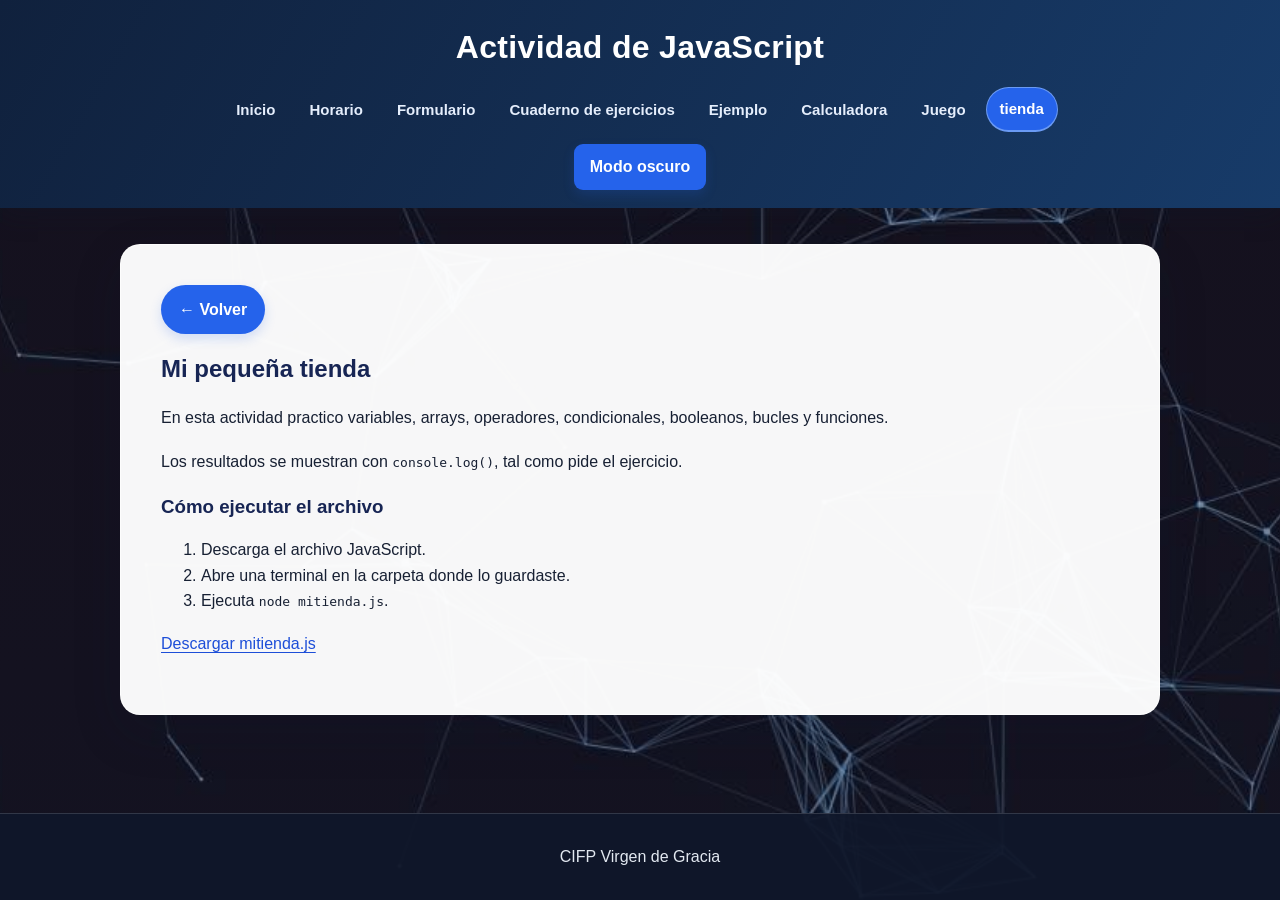
<file: tienda.html>
<!DOCTYPE html>
<html lang="es">

<head>
    <meta charset="UTF-8">
    <meta name="viewport" content="width=device-width, initial-scale=1.0">
    <title>Actividad de JavaScript - Mi tienda</title>
    <link rel="icon" href="imagenes/favicon.svg" type="image/svg+xml">
    <link id="tema-claro" rel="stylesheet" href="CSS/estilos.css">
    <link id="tema-oscuro" rel="stylesheet" href="CSS/oscuro.css" disabled>
    <script src="js/cambiamodo.js" defer></script>
    <script src="js/volver.js" defer></script>
</head>

<body>
    <header>
        <h1>Actividad de JavaScript</h1>
        <nav>
            <a href="index.html">Inicio</a>
            <a href="horario.html">Horario</a>
            <a href="formulario.html">Formulario</a>
            <a href="cuadernoejercicios.html">Cuaderno de ejercicios</a>
            <a href="ejemplo.html">Ejemplo</a>
            <a href="calculadora.html">Calculadora</a>
            <a href="PiedraPapelTijera.html">Juego</a>
            <a href="tienda.html" class="activo" aria-current="page">tienda</a>
        </nav>
        <button type="button" class="theme-toggle" data-cambiar-tema aria-pressed="false">Modo oscuro</button>
    </header>

    <main>
        <h2>Mi pequeña tienda</h2>
        <p>En esta actividad practico variables, arrays, operadores, condicionales, booleanos, bucles y funciones.</p>
        <p>Los resultados se muestran con <code>console.log()</code>, tal como pide el ejercicio.</p>
        <h3>Cómo ejecutar el archivo</h3>
        <ol>
            <li>Descarga el archivo JavaScript.</li>
            <li>Abre una terminal en la carpeta donde lo guardaste.</li>
            <li>Ejecuta <code>node mitienda.js</code>.</li>
        </ol>
        <p><a href="mitienda.js" download>Descargar mitienda.js</a></p>
    </main>

    <footer>
        <p>CIFP Virgen de Gracia</p>
    </footer>
</body>

</html>
</file>
<file: CSS/estilos.css>
header{
	background-color: rgba(123, 123, 123, 0.985);
	color: white;
	text-align: center;
	padding: 20px 10px;
}





.fdh{
	background-color: rgb(121, 249, 121);
	color: black;
}

.ldm{
	background: rgb(77, 77, 211);
	color: black;
}
.SOS{
	background-color: rgb(237, 92, 237);
	color: black;
}
.rd{
	background-color: rgb(233, 103, 103);
	color: black;
}
.Ing{
	background-color: rgb(201, 201, 90);
	color: black;
}
.fol{
	background-color: rgb(124, 235, 235);
	color: black;
}
.bd{
	background-color: rgb(222, 94, 94);
	color: black;
}
.pi{
	background-color: rgb(159, 237, 237);
	color: black;
}
.dg{
	background-color: rgb(239, 172, 90);
	color: black;
}
footer{
	background-color: rgba(123, 123, 123, 0.985);
	padding: 20px;
	text-align: center;
	margin-top: 40px;
	border-top: 1px solid #cbd5e1;
}
table{
	width: 100%;
	border-collapse: collapse;
}
thead{
	border: 1px solid;
	background-color: rgba(231, 65, 65, 0.899);
	color: white;
	padding: 1mm;
}
header h1 {
	margin: 0 0 15px 0;
	font-size: 1.8rem;
}
nav {
	display: flex;
	justify-content: center;
	align-items: center;
	flex-wrap: wrap;
	gap: 8px;
}

nav a {
	color: #ecf0f1;
	text-decoration: none;
	font-family: Arial, sans-serif;
	font-weight: bold;
	padding: 8px 16px;
	margin: 0 10px;
	border-radius: 4px;
	transition: all 0.3s ease;
	display: inline-block;
}

nav a:hover {
	background-color: #34495e;
}

.theme-toggle {
	margin-top: 12px;
}

.theme-toggle:hover {
	transform: translateY(-1px);
	box-shadow: 0 7px 16px rgba(37, 99, 235, 0.24);
}

.inicio-portada {
	padding: clamp(24px, 5vw, 44px);
	border-radius: 16px;
	background: linear-gradient(120deg, #173b69, #2563a6);
	color: #ffffff;
}

.inicio-portada .inicio-etiqueta {
	margin: 0 0 12px;
	color: #bfdbfe;
	font-size: 0.82rem;
	font-weight: 700;
	letter-spacing: 0.08em;
	text-transform: uppercase;
}

.inicio-portada h2 {
	max-width: 650px;
	margin: 0 0 12px;
	color: #ffffff;
	font-size: clamp(1.7rem, 4vw, 2.5rem);
	line-height: 1.15;
}

.inicio-portada > p:last-child {
	max-width: 680px;
	margin: 0;
	color: #e5eefc;
	font-size: 1.05rem;
}

.inicio-secciones {
	display: grid;
	grid-template-columns: repeat(auto-fit, minmax(min(100%, 200px), 1fr));
	gap: 16px;
	margin: 24px 0 18px;
}

.inicio-area {
	padding: 20px;
	border: 1px solid var(--color-border);
	border-radius: 14px;
	background: #f8fafc;
}

.inicio-numero {
	color: var(--color-primary);
	font-size: 0.82rem;
	font-weight: 800;
	letter-spacing: 0.08em;
}

.inicio-area h3 {
	margin: 8px 0 4px;
	color: var(--color-ink);
}

.inicio-nota {
	margin: 0;
	color: var(--color-muted);
	font-size: 0.95rem;
}

.dropdown {
	position: relative;
	display: inline-block;
}

.dropbtn {
	display: inline-block;
	padding: 9px 13px;
	border: 1px solid transparent;
	border-radius: 999px;
	color: #e5eefc;
	font-size: 0.94rem;
	font-weight: 700;
	cursor: pointer;
	list-style: none;
	transition: background-color 160ms ease, border-color 160ms ease, transform 160ms ease;
}

.dropbtn::-webkit-details-marker {
	display: none;
}

.dropbtn::after {
	display: inline-block;
	width: 7px;
	height: 7px;
	margin: 0 0 3px 7px;
	border-right: 2px solid currentColor;
	border-bottom: 2px solid currentColor;
	content: "";
	transform: rotate(45deg);
	transition: transform 160ms ease;
}

.dropdown[open] .dropbtn::after {
	transform: translateY(3px) rotate(225deg);
}

.submenu {
	position: absolute;
	top: 100%;
	left: 0;
	display: grid;
	list-style: none;
	min-width: 210px;
	margin: 6px 0 0;
	padding: 6px;
	border: 1px solid var(--color-border);
	border-radius: 12px;
	background: #ffffff;
	box-shadow: 0 12px 28px rgba(15, 23, 42, 0.2);
	overflow: hidden;
	z-index: 10;
}

.dropdown:not([open]) .submenu {
	display: none;
}

.submenu a {
	display: block;
	padding: 10px 14px;
	margin: 0;
	border-radius: 8px;
	color: var(--color-ink);
	background-color: transparent;
}

.submenu a:hover {
	background-color: #eff6ff;
	color: #1d4ed8;
}

.dropbtn:hover,
.dropbtn:focus-visible {
	border-color: rgba(191, 219, 254, 0.32);
	background-color: rgba(255, 255, 255, 0.12);
	color: #ffffff;
	outline: none;
}

.dropbtn.activo {
	border-color: rgba(191, 219, 254, 0.45);
	background: #2563eb;
	color: #ffffff;
}

body{
	font-family: Arial, Helvetica, sans-serif;
	background-color: #f0f2f5;
	margin: 0;
	padding: 0;
	color: #333333;
}
main{
	padding: 25px;
	max-width: 700px;
	margin: 30px auto;
	background-color: white;
	box-shadow: 0 2px 5px rgba(0, 0, 0, 0.1);
	border-radius: 8px;
}
main img{
	display: block;
	margin: 30px auto;
	border-radius: 12px;
	box-shadow: 0 4px 15px rgba(0, 0, 0, 0.1);
	max-width: 100%;
}
form fieldset{
	border: 1px solid #cbd5e1;
	padding: 20px;
	border-radius: 8px;
	background-color: #ffffff;
}
form label, form input, form textarea {
	display: block;
	width: 100%;
	margin-bottom: 10px;
	box-sizing: border-box;
}
form input, form textarea {
	padding: 8px;
	border: 1px solid #cbd5e1;
	border-radius: 4px;
}
form input[type="submit"] {
	background-color: #dc2626;
	color: white;
	font-weight: bold;
	cursor: pointer;
	border: none;
	padding: 10px;
	margin-top: 10px;
}
form input[type="submit"]:hover {
	background-color: #b91c1c;
}
table {
	width: 100%;
	border-collapse: collapse;
	margin-top: 20px;
	background-color: white;
	box-shadow: 0 4px 6px rgba(0, 0, 0, 0.05);
}
th, td {
	padding: 12px;
	text-align: center;
	border: 1px solid #e2e8f0;
	font-size: 0.95rem;
}
th {
	background-color: #334155;
	color: white;
	font-weight: bold;
}

body {
	background-image: url('../imagenes/fondo.jpg');
	background-size: cover;
}

html, body {
	height: 100%;
	margin: 0;
}
footer img {
	display: block;
	margin: 0 auto 10px auto;
	border: 3px solid white;
	box-shadow: 0 2px 5px rgba(0,0,0,0.2)

}

p {
	color: black;
}

li {
	color: black;
}

address {
	font-style: normal;
	font-size: 0.9rem;
	color: white
}

nav a.activo {
	background-color: #0056b3;
	color: white;
	border-bottom: 2px solid white;
}

.pimiento {
	color: red;
	font-size: 1.5rem;
	font-weight: bold;
}

.resaltado {
	background-color: yellow;
}

.sost {
	background-color: #b2c9eb;
	color: black;
}

.par {
	background-color: #358e6f;
	color: black;
}

.preformatted-text {
    font-family: monospace;
    font-size: 0.9em;
    background-color: transparent;
    margin: 5px 0;
}

.flower-img {
    max-width: 450px;
    height: auto;
}

.right-section {
    flex: 1;
    display: flex;
    justify-content: flex-end;
}

.google-link-container {
    display: flex;
    align-items: center;
    gap: 10px;
}

.btn-yellow {
    background-color: #ffd700;
    padding: 8px 12px;
    text-decoration: none;
    color: black;
    border: 1px solid #b89700;
    display: inline-block;
    font-weight: bold;
    width: fit-content;
}

.left-section {
    display: flex;
    flex-direction: column;
    gap: 15px;
    z-index: 2;
}

.main-content {
    display: flex;
    justify-content: space-between;
    align-items: center;
    flex-wrap: wrap;
    min-height: 350px;
    position: relative;
}

.yellow-highlight {
    background-color: yellow;
    padding: 2px 4px;
    font-weight: bold;
}

.red-text {
    color: red;
    font-weight: bold;
    font-size: 1.2em;
}

.bottom-section {
    background-color: #6495ed; /* Azul claro estilo Bootstrap/ejemplo */
    border: 1px solid #000;
    padding: 20px;
    margin-top: 50px;
    min-height: 100px;
    display: flex;
    flex-direction: column;
    gap: 10px;
}

.btn-white {
    background-color: white;
    padding: 4px 8px;
    text-decoration: none;
    color: black;
    border: 1px solid #ccc;
    font-size: 0.85em;
    width: fit-content;
}

.chapter-title {
    margin: 0;
    color: black;
    font-weight: bold;
}

.table-container {
    margin-bottom: 40px;
    text-align: center;
}

.table-title {
    font-style: italic;
    font-weight: bold;
    margin-bottom: 10px;
}

.tabla-1 {
    border: 2px solid blue;
    width: 600px;
}

.tabla-1 th, .tabla-1 td {
    border: 2px solid blue;
    padding: 15px;
}

.tabla-1 th {
    font-weight: bold;
}

.align-center {
    vertical-align: middle;
}

.tabla-2 {
    border: 2px solid #b5b500; /* Marco amarillo/verdoso oscuro */
    width: 600px;
}

.tabla-2 th, .tabla-2 td {
    border: 1px solid #b5b500;
    padding: 12px;
    background-color: #e0e0e0; /* Color gris claro por defecto */
}

.tabla-2 th {
    font-weight: bold;
    background-color: #d1d1d1;
}

.tabla-2 td.verde {
    background-color: #93c47d; 
}

.centro-vertical {
    vertical-align: middle;
}

.table-title {
	color: white;
}

.instrucciones{
	color: white;
}

main.calculadora,
main.juego {
	box-sizing: border-box;
	color: #172033;
	background: rgba(255, 255, 255, 0.96);
	border: 1px solid rgba(255, 255, 255, 0.7);
	box-shadow: 0 18px 45px rgba(15, 23, 42, 0.22);
}

main.calculadora {
	max-width: 390px;
	padding: 28px;
}

.calculadora h1 {
	margin: 0 0 20px;
	color: #172554;
	text-align: center;
	font-size: 1.8rem;
}

.calculadora-pantalla {
	box-sizing: border-box;
	width: 100%;
	height: 76px;
	margin-bottom: 16px;
	padding: 12px 16px;
	border: 1px solid #cbd5e1;
	border-radius: 12px;
	background: #f1f5f9;
	color: #0f172a;
	font: 700 2rem/1 Arial, Helvetica, sans-serif;
	text-align: right;
}

.calculadora-teclas {
	display: grid;
	grid-template-columns: repeat(4, minmax(0, 1fr));
	gap: 10px;
}

.calculadora-teclas button,
.juego-opciones button,
.juego-reiniciar {
	min-height: 52px;
	border: 0;
	border-radius: 12px;
	background: #e2e8f0;
	color: #1e293b;
	font: 700 1rem Arial, Helvetica, sans-serif;
	cursor: pointer;
	transition: transform 150ms ease, background-color 150ms ease, box-shadow 150ms ease;
}

.calculadora-teclas button:hover,
.juego-opciones button:hover,
.juego-reiniciar:hover {
	transform: translateY(-2px);
	box-shadow: 0 6px 14px rgba(15, 23, 42, 0.15);
}

.calculadora-teclas button:focus-visible,
.juego button:focus-visible {
	outline: 3px solid #38bdf8;
	outline-offset: 3px;
}

.calculadora-teclas button[data-operator] {
	background: #dbeafe;
	color: #1d4ed8;
}

.calculadora-teclas button[data-action="clear"] {
	background: #fee2e2;
	color: #b91c1c;
	font-size: 0.9rem;
}

.calculadora-teclas .calculadora-cero {
	grid-column: span 2;
}

.calculadora-teclas .calculadora-igual {
	grid-column: 1 / -1;
	background: #2563eb;
	color: white;
	font-size: 1.25rem;
}

.calculadora-teclas .calculadora-igual:hover {
	background: #1d4ed8;
}

main.juego {
	max-width: 620px;
	padding: clamp(24px, 5vw, 40px);
	text-align: center;
}

.juego-etiqueta {
	margin: 0 0 8px;
	color: var(--color-primary);
	font-size: 0.82rem;
	font-weight: 700;
	letter-spacing: 0.1em;
	text-transform: uppercase;
}

.juego h1 {
	margin: 0;
	color: #172554;
	font-size: clamp(1.6rem, 5vw, 2rem);
}

.juego-introduccion {
	margin: 8px 0 24px;
	color: var(--color-muted);
}

.juego-opciones {
	display: flex;
	justify-content: center;
	flex-wrap: wrap;
	gap: 12px;
}

.juego-opciones button {
	display: flex;
	min-width: 140px;
	min-height: 112px;
	flex: 1 1 120px;
	flex-direction: column;
	align-items: center;
	justify-content: center;
	gap: 8px;
	padding: 14px 18px;
	background: #ede9fe;
	color: #5b21b6;
	font-size: 1.05rem;
}

.juego-icono {
	font-size: 2rem;
	line-height: 1;
}

.juego-opciones button:hover {
	background: #ddd6fe;
}

.juego-resultado {
	min-height: 1.6em;
	margin: 22px 0 16px;
	padding: 14px 16px;
	border-radius: 12px;
	background: #f1f5f9;
	color: #334155;
	font-weight: 600;
	line-height: 1.6;
}

.juego-resultado.estado-victoria {
	background: #dcfce7;
	color: #166534;
}

.juego-resultado.estado-empate {
	background: #fef3c7;
	color: #854d0e;
}

.juego-resultado.estado-derrota {
	background: #fee2e2;
	color: #991b1b;
}

.juego-marcador {
	display: flex;
	align-items: center;
	justify-content: center;
	gap: 24px;
	margin: 18px 0;
}

.juego-jugador {
	display: flex;
	min-width: 110px;
	flex-direction: column;
	gap: 2px;
}

.juego-nombre {
	color: var(--color-muted);
	font-size: 0.88rem;
	font-weight: 600;
}

.juego-puntos {
	color: #172554;
	font-size: 2rem;
	font-weight: 800;
	line-height: 1.2;
}

.juego-separador {
	color: #94a3b8;
	font-size: 1.8rem;
	font-weight: 300;
}

.juego-reiniciar {
	margin-top: 10px;
	padding: 12px 20px;
	background: #2563eb;
	color: white;
}

.juego-reiniciar:hover {
	background: #1d4ed8;
}

.juego-reiniciar:focus-visible {
	outline: 3px solid #38bdf8;
	outline-offset: 3px;
}

@media (max-width: 480px) {
	main.calculadora,
	main.juego {
		margin: 20px 14px;
		padding: 22px;
	}

	.juego-opciones button {
		min-width: 0;
		flex: 1 1 80px;
	}
}

:root {
	color-scheme: light;
	--color-ink: #172033;
	--color-muted: #526176;
	--color-primary: #2563eb;
	--color-primary-dark: #1d4ed8;
	--color-border: #dbe4f0;
	--color-surface: #ffffff;
	--shadow-card: 0 18px 48px rgba(15, 23, 42, 0.18);
}

html {
	scroll-behavior: smooth;
}

body {
	display: flex;
	min-height: 100vh;
	flex-direction: column;
	background-color: #111827;
	background-image: linear-gradient(rgba(15, 23, 42, 0.24), rgba(15, 23, 42, 0.42)), url('../imagenes/fondo.jpg');
	background-position: center;
	background-repeat: no-repeat;
	background-size: cover;
	background-attachment: fixed;
	color: var(--color-ink);
	font-family: Inter, "Segoe UI", Arial, Helvetica, sans-serif;
	line-height: 1.6;
}

header {
	padding: 22px 20px 18px;
	background: linear-gradient(120deg, #10213d, #173b69);
	color: #ffffff;
	box-shadow: 0 8px 24px rgba(15, 23, 42, 0.24);
}

header h1 {
	max-width: 1120px;
	margin: 0 auto 14px;
	color: #ffffff;
	font-size: clamp(1.35rem, 3vw, 2rem);
	letter-spacing: 0.01em;
	text-align: center;
}

nav {
	max-width: 1120px;
	margin: 0 auto;
	gap: 6px;
}

nav a {
	margin: 0;
	padding: 9px 13px;
	border: 1px solid transparent;
	border-radius: 999px;
	color: #e5eefc;
	font-size: 0.94rem;
	transition: background-color 160ms ease, border-color 160ms ease, transform 160ms ease;
}

nav .dropbtn {
	margin: 0;
}

nav a:hover,
nav a:focus-visible {
	transform: translateY(-1px);
	border-color: rgba(191, 219, 254, 0.32);
	background-color: rgba(255, 255, 255, 0.12);
	color: #ffffff;
	outline: none;
}

nav a.activo {
	border-color: rgba(191, 219, 254, 0.45);
	background: #2563eb;
	color: #ffffff;
}

main {
	box-sizing: border-box;
	width: min(100% - 32px, 1040px);
	max-width: 1040px;
	margin: 36px auto;
	padding: clamp(22px, 4vw, 40px);
	border: 1px solid rgba(255, 255, 255, 0.72);
	border-radius: 20px;
	background: rgba(255, 255, 255, 0.97);
	box-shadow: var(--shadow-card);
}

main h1,
main h2,
main h3 {
	color: #172554;
	line-height: 1.25;
}

main h1,
main h2 {
	margin-top: 0;
}

main p,
main li,
main label,
main legend {
	color: var(--color-ink);
}

main p {
	line-height: 1.75;
}

main a,
footer a {
	color: #1d4ed8;
	text-underline-offset: 3px;
}

main a:hover,
footer a:hover {
	color: #1e40af;
}

button,
input[type="submit"],
input[type="reset"] {
	font: inherit;
}

button,
input[type="submit"],
input[type="reset"] {
	transition: transform 150ms ease, box-shadow 150ms ease, background-color 150ms ease;
}

button {
	padding: 10px 16px;
	border: 0;
	border-radius: 9px;
	background: var(--color-primary);
	box-shadow: 0 5px 12px rgba(37, 99, 235, 0.18);
	color: #ffffff;
	font-weight: 700;
	cursor: pointer;
}

button:focus-visible,
input:focus-visible,
select:focus-visible,
textarea:focus-visible,
a:focus-visible {
	outline: 3px solid #38bdf8;
	outline-offset: 3px;
}

.boton-volver {
	display: block;
	width: fit-content;
	max-width: 100%;
	margin: 0 0 20px;
	padding: 12px 18px;
	border-radius: 999px;
}

body > .boton-volver {
	align-self: center;
	margin-top: 20px;
}

.boton-volver:hover {
	transform: translateY(-2px);
}

table {
	overflow: hidden;
	border: 1px solid var(--color-border);
	border-radius: 14px;
	background: var(--color-surface);
	box-shadow: 0 8px 22px rgba(15, 23, 42, 0.08);
}

.tabla-scroll {
	max-width: 100%;
	overflow-x: auto;
}

th,
td {
	padding: 13px 10px;
	border-color: var(--color-border);
	color: var(--color-ink);
	line-height: 1.45;
}

th,
thead {
	background: #173b69;
	color: #ffffff;
}

thead td,
thead th {
	color: #ffffff;
	font-weight: 700;
}

.fdh {
	background: #dcfce7;
	color: #14532d;
}

.ldm {
	background: #dbeafe;
	color: #1e3a8a;
}

.SOS {
	background: #f3e8ff;
	color: #581c87;
}

.rd {
	background: #fee2e2;
	color: #7f1d1d;
}

.Ing {
	background: #fef3c7;
	color: #78350f;
}

.fol {
	background: #cffafe;
	color: #164e63;
}

.bd {
	background: #ffe4e6;
	color: #881337;
}

.pi {
	background: #e0f2fe;
	color: #0c4a6e;
}

.dg {
	background: #ffedd5;
	color: #7c2d12;
}

.sost,
.par {
	background: #e2e8f0;
	color: #1e293b;
}

.recreo td {
	background: #dbeafe;
	color: #1e3a8a;
	font-weight: 800;
	letter-spacing: 0.18em;
}

main form {
	display: grid;
	gap: 18px;
}

main form fieldset {
	display: grid;
	grid-template-columns: minmax(0, 1fr) minmax(0, 1.5fr);
	align-items: center;
	gap: 12px 20px;
	margin: 0;
	border: 1px solid var(--color-border);
	border-radius: 14px;
	background: #f8fafc;
}

main form legend {
	grid-column: 1 / -1;
	padding: 0 8px;
	color: #173b69;
	font-size: 1.08rem;
	font-weight: 700;
}

main form br {
	display: none;
}

main form label {
	margin: 0;
	font-weight: 600;
}

main form input,
main form textarea,
main form select {
	box-sizing: border-box;
	width: 100%;
	min-height: 42px;
	margin: 0;
	padding: 9px 11px;
	border: 1px solid #cbd5e1;
	border-radius: 9px;
	background-color: #ffffff;
	color: var(--color-ink);
	font: inherit;
}

main form input[type="radio"],
main form input[type="checkbox"] {
	display: inline-block;
	width: 18px;
	min-height: 18px;
	margin: 0;
	accent-color: var(--color-primary);
}

main form input[type="range"] {
	padding: 0;
	accent-color: var(--color-primary);
}

main form input[type="color"] {
	min-height: 42px;
	padding: 4px;
}

main form input[type="file"] {
	padding: 7px;
}

main form input[type="hidden"] {
	display: none;
}

main form textarea {
	min-height: 120px;
	resize: vertical;
}

main form input[type="submit"],
main form input[type="reset"] {
	width: auto;
	min-height: 44px;
	padding: 10px 18px;
	border: 0;
	border-radius: 9px;
	background: var(--color-primary);
	color: #ffffff;
	font-weight: 700;
	cursor: pointer;
}

main form input[type="reset"] {
	background: #e2e8f0;
	color: #1e293b;
}

main form fieldset:last-of-type {
	grid-template-columns: repeat(2, minmax(0, 1fr));
}

main form input[type="submit"]:hover,
main form input[type="reset"]:hover {
	transform: translateY(-1px);
	box-shadow: 0 6px 14px rgba(15, 23, 42, 0.16);
}

.main-content,
.bottom-section,
.table-container {
	box-sizing: border-box;
	width: min(100% - 32px, 1040px);
	margin: 30px auto;
	padding: clamp(22px, 4vw, 36px);
	border: 1px solid rgba(255, 255, 255, 0.72);
	border-radius: 20px;
	background: rgba(255, 255, 255, 0.97);
	box-shadow: var(--shadow-card);
	color: var(--color-ink);
}

.header-container {
	box-sizing: border-box;
	width: min(100% - 32px, 1040px);
	margin: 30px auto 0;
	padding: 20px 24px;
	border-radius: 16px 16px 0 0;
	background: #173b69;
	color: #ffffff;
}

.header-container .red-text {
	color: #ffffff;
}

.header-container .yellow-highlight {
	border-radius: 5px;
	background: #fde68a;
	color: #422006;
}

.left-section {
	flex: 1 1 280px;
	color: var(--color-ink);
}

.right-section {
	flex: 1 1 280px;
	justify-content: center;
}

.flower-img {
	width: min(100%, 450px);
	border-radius: 16px;
	box-shadow: 0 12px 28px rgba(15, 23, 42, 0.18);
}

.btn-yellow,
.btn-white {
	border: 0;
	border-radius: 9px;
	background: #2563eb;
	color: #ffffff;
	box-shadow: 0 5px 12px rgba(37, 99, 235, 0.2);
}

.btn-yellow:hover,
.btn-white:hover {
	background: #1d4ed8;
	color: #ffffff;
}

.preformatted-text {
	padding: 14px;
	border-radius: 10px;
	background: #f1f5f9;
	color: #334155;
	white-space: pre-wrap;
}

.bottom-section {
	min-height: 0;
	gap: 14px;
	background: rgba(255, 255, 255, 0.97);
}

.chapter-title {
	color: #172554;
}

.table-container {
	width: min(100% - 32px, 760px);
	overflow-x: auto;
	overflow-y: hidden;
	flex-shrink: 0;
	text-align: left;
}

.table-container .tabla-1,
.table-container .tabla-2 {
	width: 600px;
	max-width: 100%;
	margin: 0 auto;
}

.table-title {
	margin-top: 0;
	color: #172554;
	font-size: 1.2rem;
	font-style: normal;
}

.tabla-1,
.tabla-2 {
	width: 100%;
	min-width: 600px;
	border: 1px solid var(--color-border);
}

.tabla-1 th,
.tabla-1 td,
.tabla-2 th,
.tabla-2 td {
	border: 1px solid var(--color-border);
}

.tabla-1 th,
.tabla-2 th {
	background: #173b69;
	color: #ffffff;
}

.tabla-2 td {
	background: #f8fafc;
}

.tabla-2 td.verde {
	background: #dcfce7;
	color: #14532d;
}

.tabla-2 td.centro-vertical {
	background: #e0f2fe;
	color: #0c4a6e;
}

footer {
	margin-top: auto;
	padding: 24px 20px;
	border-top: 1px solid rgba(255, 255, 255, 0.14);
	background: rgba(15, 23, 42, 0.94);
	color: #e2e8f0;
	text-align: center;
}

footer p {
	margin: 6px 0;
	color: #e2e8f0;
}

footer address {
	color: #cbd5e1;
	line-height: 1.7;
}

footer a {
	color: #bfdbfe;
}

footer img {
	width: min(100%, 180px);
	height: auto;
	border: 3px solid rgba(255, 255, 255, 0.8);
	border-radius: 18px;
}

@media (max-width: 700px) {
	header {
		padding: 18px 12px;
	}

	nav {
		gap: 4px;
	}

	nav a {
		padding: 8px 10px;
		font-size: 0.88rem;
	}

	.dropdown {
		text-align: center;
	}

	.dropbtn {
		padding: 8px 10px;
		font-size: 0.88rem;
	}

	.dropdown[open] {
		flex: 1 0 100%;
	}

	.dropdown[open] .submenu {
		position: static;
		grid-template-columns: repeat(2, minmax(0, 1fr));
		box-sizing: border-box;
		width: min(100%, 360px);
		min-width: 0;
		margin: 6px auto 0;
	}

	main {
		width: min(100% - 24px, 1040px);
		margin: 22px auto;
	}

	.main-content,
	.bottom-section,
	.table-container {
		width: min(100% - 24px, 1040px);
		margin: 22px auto;
	}

	.main-content {
		gap: 24px;
	}

	main form fieldset {
		grid-template-columns: minmax(0, 1fr);
		gap: 8px;
	}

	main form legend {
		grid-column: 1;
		margin-bottom: 4px;
	}

	main form input[type="submit"],
	main form input[type="reset"] {
		width: 100%;
	}

	main form fieldset:last-of-type {
		grid-template-columns: minmax(0, 1fr);
	}

	table {
		min-width: 680px;
	}

	.tabla-1,
	.tabla-2 {
		width: 100%;
		min-width: 0;
		table-layout: fixed;
	}

	.table-container {
		overflow-x: visible;
	}

	.table-container .tabla-1 th,
	.table-container .tabla-1 td,
	.table-container .tabla-2 th,
	.table-container .tabla-2 td {
		padding: 8px 4px;
		overflow-wrap: anywhere;
	}
}

@media (prefers-reduced-motion: reduce) {
	html {
		scroll-behavior: auto;
	}

	*,
	*::before,
	*::after {
		transition-duration: 0.01ms !important;
		animation-duration: 0.01ms !important;
		scroll-behavior: auto !important;
	}
}
</file>
<file: CSS/oscuro.css>
body {
    color-scheme: dark;
    background-color: #080d18;
    background-image: linear-gradient(rgba(2, 6, 23, 0.78), rgba(2, 6, 23, 0.86)), url('../imagenes/fondo.jpg');
    color: #e2e8f0;
}

header {
    background: linear-gradient(120deg, #050914, #111c34);
}

main,
main.calculadora,
main.juego,
.main-content,
.bottom-section,
.table-container {
    border-color: #29364a;
    background: rgba(15, 23, 42, 0.97);
    color: #e2e8f0;
}

main h1,
main h2,
main h3,
.chapter-title,
.table-title,
main p,
main li,
main label,
main legend {
    color: #e2e8f0;
}

main form fieldset,
.preformatted-text {
    border-color: #334155;
    background: #111c34;
    color: #e2e8f0;
}

.inicio-portada {
    background: linear-gradient(120deg, #111c34, #1e3a5f);
}

.inicio-portada .inicio-etiqueta {
    color: #bfdbfe;
}

.inicio-portada > p:last-child {
    color: #e2e8f0;
}

.inicio-area {
    border-color: #334155;
    background: #1e293b;
    color: #e2e8f0;
}

main form input,
main form textarea,
main form select,
.calculadora-pantalla {
    border-color: #475569;
    background-color: #0f172a;
    color: #f8fafc;
}

.calculadora-teclas button {
    background: #263449;
    color: #e2e8f0;
}

table {
    background: #0f172a;
}

.juego-resultado {
    background: #111c34;
    color: #e2e8f0;
}

.juego-resultado.estado-victoria {
    background: #14532d;
    color: #dcfce7;
}

.juego-resultado.estado-empate {
    background: #713f12;
    color: #fef3c7;
}

.juego-resultado.estado-derrota {
    background: #7f1d1d;
    color: #fee2e2;
}

.juego-puntos {
    color: #bfdbfe;
}

th,
thead,
.tabla-1 th,
.tabla-2 th {
    background: #1e3a5f;
}

th,
td,
.tabla-1 th,
.tabla-1 td,
.tabla-2 th,
.tabla-2 td {
    border-color: #334155;
    color: #e2e8f0;
}

.tabla-2 td {
    background: #1e293b;
}

footer {
    background: rgba(2, 6, 23, 0.96);
}

.submenu {
    border-color: #334155;
    background: #111c34;
}

.submenu a {
    color: #e2e8f0;
}

.submenu a:hover {
    background: #1e3a5f;
    color: #ffffff;
}

.boton-volver {
    background: #1d4ed8;
    color: #ffffff;
}
</file>
